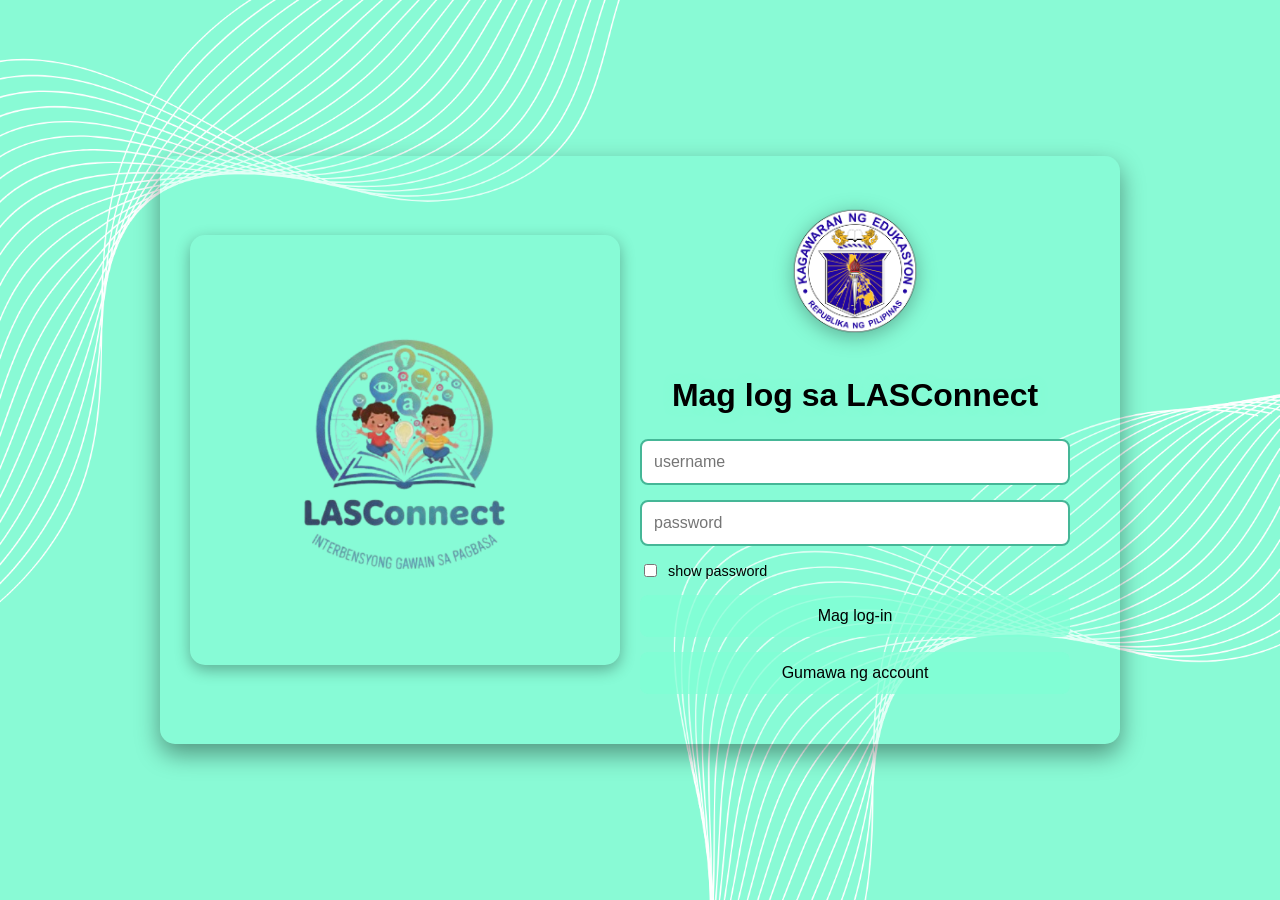
<file: index.html>
<!DOCTYPE html>
<html lang="en">
<head>
    <meta charset="UTF-8">
    <title></title>
    <link rel="stylesheet" href="style.css">
</head>
<body>
    <div class="bb1">
    <div class="k1">
    <img src="images/download.png" alt="" class="aa1">
    </div>
    <div class="k2">
    <img src="images/logo_1.png" alt="">
    <h1 class="a11">Mag log sa LASConnect</h1> 
    <div class="aj">
        <input type="text" placeholder="username" class="user" id="user">
    <input type="password" placeholder="password" class="pass" id="pass">
    <label class="show">
    <input type="checkbox" onclick="togglePass()" class="chck"> show password
    </label>
    <button class="b1" onclick="log()">Mag log-in</button>
    <button class="b2" onclick="sign()">Gumawa ng account</button>
    </div>
    </div>
    </div>
    <script>
        function log(){
    const user = document.getElementById("user").value;
    const pass = document.getElementById("pass").value;
    let users = JSON.parse(localStorage.getItem("users")) || [];

    if(users.find(u => u.username === user) && users.find(u => u.password === pass)){
        localStorage.setItem("currentUser", user); 
        window.location.href = "last.html"; 
    } else {
        alert("mali ang iyong password o username");
        document.getElementById("user").value = "";
        document.getElementById("pass").value = "";
    }
}
        function sign(){
            window.location.href = "signin.html";
        }
        function togglePass(){
    const passInput = document.getElementById("pass");

    if(passInput.type === "password"){
        passInput.type = "text";
    } else {
        passInput.type = "password";
    }
}
    </script>
</body>
</html>
</file>
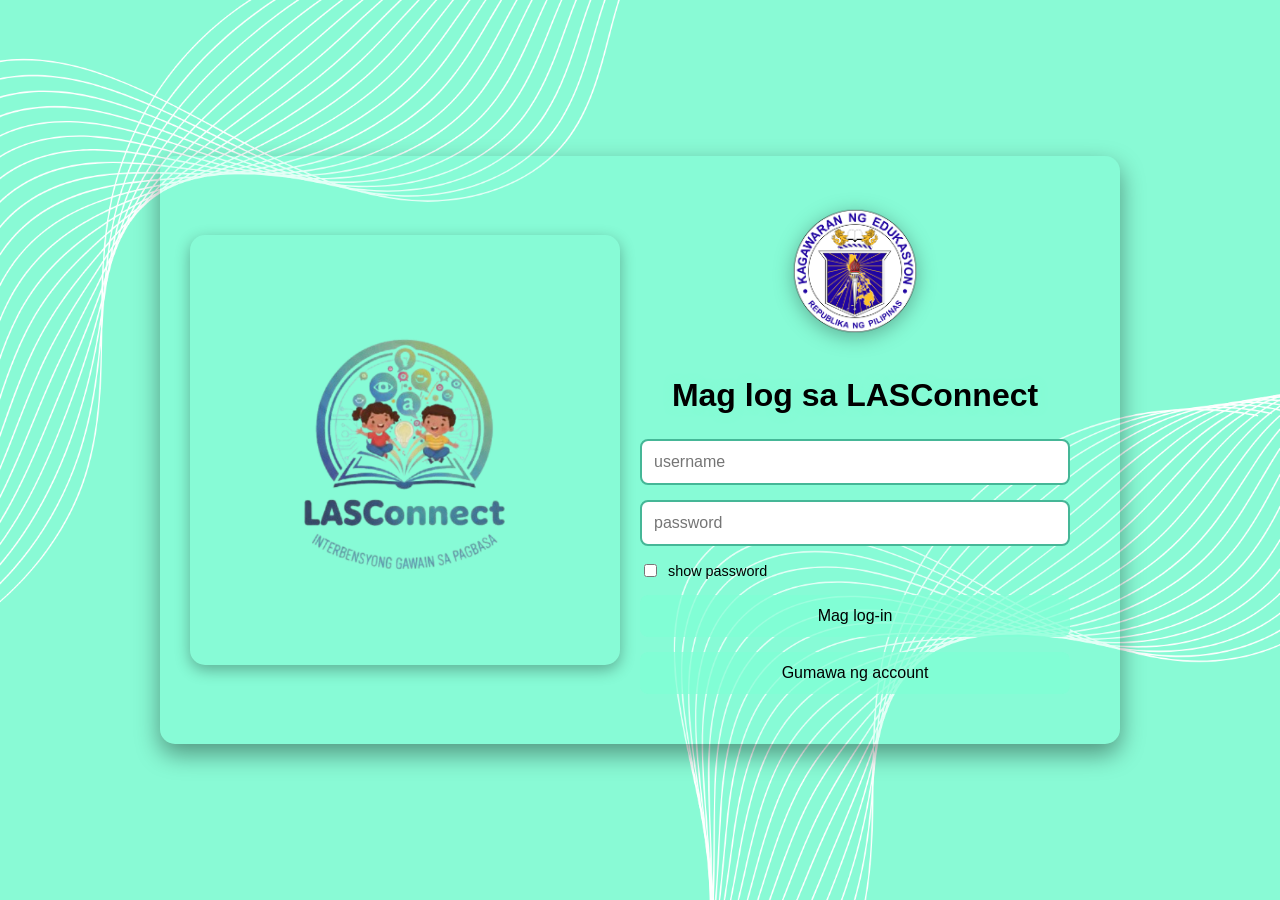
<file: aralin.html>
<!DOCTYPE html>
<html lang="en">
<head>
    <meta charset="UTF-8">
    <title>aralin1</title>
    <link rel="stylesheet" href="aralincss.css">
</head>
<body>

    <!-- STEP 1: Introduction -->
    <div class="content-box" id="content1">
        <h2>Gawain sa Pagkatuto</h2>
        <p><strong>Asignatura:</strong> Filipino</p>
        <p><strong>Baitang:</strong> Senior High School</p>
        <p><strong>Paksa:</strong> Tekstong Naratibo</p>
        <p><strong>Pamagat ng Babasahin:</strong> Sa Likod ng Uniporme</p>
        <p><strong>Estratehiya:</strong> Talahanayan ng KWL (Know–Want to Know–Learned)</p>
        <p>(Alam Ko – Gusto Kong Malaman – Natutuhan Ko)</p>
        <button class="next-btn" onclick="showNext(1)">Sumunod</button>
    </div>

    <!-- STEP 2: Layunin ng Aralin -->
    <div class="content-box" id="content2" style="display:none;">
        <h2>Layunin ng Aralin</h2>
        <p>Pagkatapos ng gawain, ang mag-aaral ay inaasahang:</p>
        <ul>
            <li>nakauunawa sa binasang tekstong naratibo,</li>
            <li>natutukoy ang mga elemento ng naratibo (tauhan, tagpuan, banghay, aral), at</li>
            <li>nakapagninilay sa karanasan ng pangunahing tauhan at naiuugnay ito sa sariling buhay.</li>
        </ul>
        <button class="next-btn" onclick="showPrevious(2)">Bumalik</button>
        <button class="next-btn" onclick="showNext(2)">Sumunod</button>
    </div>

    <!-- STEP 3: Panimulang Gawain (Textbox) -->
    <div class="content-box" id="content3" style="display:none;">
        <h2>Panimulang Gawain (Pagganyak)</h2>
        <p>Dugtungan Mo!<br>
        Panuto: Sagutin ang bawat tanong sa loob ng 3 segundo (isusulat sa papel o sasabihin nang pasalita).<br>
        Walang maling sagot—basta tapat.</p>

        <form>
            <p>Mga Tanong (I-flash o basahin isa-isa): </p><br>
            <label>1. Isang salita na naglalarawan sa pagiging SHS student:</label><br>
            <input name="naglalarawan sa SHS student" type="text" class="text-input"><br>

            <label>2. Isang hamon na naranasan mo kamakailan:</label><br>
            <input name="hamon na naranasan mo" type="text" class="text-input"><br>

            <label>3. Isang bagay na nakakapagod sa school:</label><br>
            <input name="Isang bagay na nakakapagod sa school" type="text" class="text-input"><br>

            <label>4. Isang bagay na nagbibigay sa’yo ng lakas ng loob:</label><br>
            <input name="Isang bagay na nagbibigay sa’yo ng lakas ng loob" type="text" class="text-input"><br>

            <label>5. Isang pangarap mo pagkatapos ng SHS:</label><br>
            <input name="Isang pangarap mo pagkatapos ng SHS" type="text" class="text-input"><br>
        </form>

        <button class="next-btn" onclick="showPrevious(3)">Bumalik</button>
        <button class="next-btn" onclick="showNext(3)">Sumunod</button>
    </div>

    <!-- STEP 4: Talasalitaan -->
    <div class="content-box" id="content4" style="display:none;">
        <h2>Gawain A: Talasalitaan</h2>
        <p>Panuto: Basahin ang kahulugan at tukuyin ang tamang salita. Punan ang mga nawawalang letra:</p>
        <form>
            <label>1. S _ M _ K _</label><br>
            <br>
            Kahulugan: Tigil sa pagsisikap dahil sa hirap o kabiguan.
            <input type="text" class="text-input"><br>
            <label>2. P _ U _ A N _ I _</label><br><br>
            Kahulugan: Paghingi ng kapatawaran sa nagawang pagkukulang o mali.
            <input name="P _ U _ A N _ I _" type="text" class="text-input"><br>
            <label>3. M _ T _ T _ G</label><br><br>
            Kahulugan: Matibay ang loob; hindi madaling maapektuhan ng problema.
            <input name="M _ T _ T _ G" type="text" class="text-input"><br>
            <label>4. H _ M _ N</label><br><br>
            Kahulugan: Pagsubok o suliranin na kailangan harapin.
            <input name="H _ M _ N" type="text" class="text-input"><br>
            <label>5. T A _ U_ P _ Y</label><br><br>
            Kahulugan: Pagkakamit ng layunin o magandang resulta mula sa pagsisikap.
            <input name="T A _ U_ P _ Y" type="text" class="text-input"><br>
        </form>

        <button class="next-btn" onclick="showPrevious(4)">Bumalik</button>
        <button class="next-btn" onclick="showNext(4)">Sumunod</button>
    </div>

    <!-- STEP 5: Aralin / Babasahin -->
    <div class="content-box" id="content5" style="display:none;">
        <h2>Aralin / Babasahin</h2>
        <p>Basahin ang tekstong naratibo. Sagutin ang mga tanong at gawain sa ibaba. 
Isulat ang sagot sa patlang o sa hiwalay na papel kung kinakailangan. </p>
        <img src="images/b1.png" alt="" class="boook"><br>
        <strong>Sa Likod ng Uniporme:</strong>
        <p class="story">
Si Lisa ay isang matiyagang mag-aaral sa Senior High School na araw
araw nakikipagbuno sa oras, pagod, at pangarap. Bago pa man sumikat ang 
araw, bumabangon na siya upang maghanda hindi lang para sa klase, kundi 
pati sa maliit nilang tindahan na tinutulungan niyang asikasuhin tuwing 
umaga. Minsan, nahuhuli siya sa biyahe, minsan naman ay kulang sa tulog pero 
bihira siyang lumiban sa klase. 
        </p>
        <p class="story">
Sa paaralan, hindi puro talino ang laban. May mga performance task, 
group project, at presentasyon na kailangang pagsabay-sabayin. Isang beses, 
halos sumuko si Lisa nang mapagsabihan siya ng guro dahil hindi niya agad 
naipasa ang proyekto. Umuwi siyang mabigat ang dibdib, dala ang pakiramdam 
na parang hindi siya sapat.
        </p>
        <p class="story">
Sa gabing iyon, tahimik siyang naupo sa tabi ng bintana. Pinagmasdan 
niya ang ilaw ng mga sasakyan sa kalsada at naisip ang dahilan kung bakit siya 
nagsimula. Hindi para patunayan sa iba na kaya niya kundi para patunayan sa 
sarili na may patutunguhan ang lahat ng pagod na ito. Kinaumagahan, maaga 
siyang pumasok, humingi ng paumanhin, at muling inayos ang kaniyang 
gawain. 
        </p>
        <p class="story">
Hindi agad gumaan ang lahat. May mga araw na talagang mabigat. Pero 
natutunan ni Lisa na hindi kailangang maging perpekto para magpatuloy. Ang 
kailangan lang ay maging matatag sa buhay. Sa bawat pagsubok, mas tumitibay 
ang loob niya, at sa bawat maliit na tagumpay, mas lumilinaw ang direksiyon 
ng kaniyang mga pangarap. 
        </p>
        <p class="story">
Nakapagtapos ng buo ang loob at hawak ang diploma na inaasam ng 
bawat mag-aaral. Sa likod ng uniporme ay may naghihintay na tagumpay na 
magbubukas sa panibagong hamon ng kanyang haharapin.
        </p>
        <button class="next-btn" onclick="showPrevious(5)">Bumalik</button>
        <button class="next-btn" onclick="showNext(5)">Sumunod</button>
    </div>

    <!-- STEP 6: Pagsasanay / KWL Chart -->
    <div class="content-box" id="content6" style="display:none;">
        <h2>PAGSASANAY</h2>
        <p>Gawain A: KWL Tsart (Paunang Pagbasa at Pagkatapos ng Pagbasa)</p><br>
        <p>Panuto: Punan ang bawat kahon. </p><br>
        <form>
            <label>A (Alam ko)<br>Ano na ang alam mo tungkol sa mga hamon ng isang mag-aaral sa SHS? (1-2 ideya)</label><br>
            <input name="A (Alam ko)" type="text" class="text-input"><br>
            <label>G (Gusto kong malaman)<br>Ano ang gusto mong malaman tungkol sa pinagdaraanan ng pangunahing tauhan sa kwento? (2 tanong)</label><br>
            <input name="(Gusto kong malaman)" type="text" class="text-input"><br>
            <label>N (Natutuhan ko)<br>Ano ang natutuhan mo matapos basahin ang kuwento? (3 ideya)</label><br>
            <input name="(Natutuhan ko)" type="text" class="text-input"><br>
        </form>
        <button class="next-btn" onclick="showPrevious(6)">Bumalik</button>
        <button class="next-btn" onclick="showNext(6)">Sumunod</button>
    </div>

    <!-- STEP 7: Mga Elemento ng Naratibo -->
    <div class="content-box" id="content7" style="display:none;">
        <h2>Gawain B: Mga Elemento ng Naratibo</h2>
        <p>Panuto: Punan ang talaan:</p>
        <form>
            <label>Tauhan:</label><br>
            <input name="Tauhan" type="text" class="text-input"><br>
            <label>Tagpuan:</label><br>
            <input name="Tagpuan" type="text" class="text-input"><br>
            <label>Suliranin:</label><br>
            <input name="Suliranin" type="text" class="text-input"><br>
            <label>Kasukdulan:</label><br>
            <input name="Kasukdulan" type="text" class="text-input"><br>
            <label>Wakas:</label><br>
            <input name="Wakas" type="text" class="text-input"><br>
        </form>
        <button class="next-btn" onclick="showPrevious(7)">Bumalik</button>
        <button class="next-btn" onclick="showNext(7)">Sumunod</button>
    </div>

    <!-- STEP 8: Pag-unawa at Pagpapalalim -->
    <div class="content-box" id="content8" style="display:none;">
        <h2>Gawain C: Pag-unawa at Pagpapalalim</h2>
        <p>Panuto: Sagutan ang mga sumusunod:</p>
        <form>
            <label>1. Ano ang pangunahing suliraning hinarap ni Lisa sa kuwento?</label><br>
            <textarea name="Ano ang pangunahing suliraning hinarap ni Lisa sa kuwento?" class="text-input" rows="3"></textarea><br>

            <label>2. Ano desisyon ang ginawa ni Lisa matapos siyang mapagsabihan ng guro?</label><br>
            <textarea name="Ano desisyon ang ginawa ni Lisa matapos siyang mapagsabihan ng guro?" class="text-input" rows="3"></textarea><br>

            <label>3. Ano ang ipinahihiwatig ng pamagat na “Sa Likod ng Uniporme” tungkol sa karanasan ng isang mag-aaral?</label><br>
            <textarea name="Ano ang ipinahihiwatig ng pamagat na “Sa Likod ng Uniporme” tungkol sa karanasan ng isang mag-aaral?" class="text-input" rows="3"></textarea><br>

            <label>4. Sa anong bahagi ng kuwento ka pinaka-nakaugnay? Bakit?</label><br>
            <textarea name=" Sa anong bahagi ng kuwento ka pinaka-nakaugnay? Bakit?" class="text-input" rows="3"></textarea><br>

            <label>5. Paano mo maiaangkop sa sarili mong buhay ang aral ng kuwento?</label><br>
            <textarea name="Paano mo maiaangkop sa sarili mong buhay ang aral ng kuwento?" class="text-input" rows="3"></textarea><br>
        </form>
        <button class="next-btn" onclick="showPrevious(8)">Bumalik</button>
        <button class="next-btn" onclick="showNext(8)">Sumunod</button>
    </div>

    <!-- STEP 9: Malikhaing Gawain -->
    <div class="content-box" id="content9" style="display:none;">
        <h2>Gawain D: Malikhaing Gawain</h2>
        <p>Panuto: Sumulat ng isang maikling talata (4–5 pangungusap) tungkol sa sarili mong karanasan bilang mag-aaral sa SHS na may kaugnayan sa pagod, pangarap, o pagsubok.</p>
        <textarea name="maikling talata" class="text-input" rows="6" placeholder="Isulat dito..."></textarea>
        <p>Rubrik (Simpleng Batayan ng Pagmamarka) <br>
Pamantayan <br>
Kumpletong Sagot 
Puntos 
10 <br>
Malinaw na Pagpapahayag 5 <br>
Kaugnayan sa Paksa 
5 <br>
Kabuuan 
20</p>
        <button class="next-btn" onclick="showPrevious(9)">Bumalik</button>
        <button class="next-btn" onclick="showNext(9)">Sumunod</button>
    </div>
    <!-- STEP 10: Pagninilayan Mo -->
<div class="content-box" id="content10" style="display:none;">
    <h2>Pagninilayan Mo!</h2>
    <p>Tapusin ang pangungusap:</p>
    <p><em>Ang pinakamahalagang aral na natutunan ko sa buhay ni Lisa bilang isang SHS ay...</em></p>
    <textarea name=" pinakamahalagang aral na natutunan" class="text-input" rows="6" placeholder="Isulat dito ang iyong sagot..."></textarea>
    <br><br>
    <button class="next-btn" onclick="showPrevious(10)">Bumalik</button>
    <button class="next-btn" onclick="finish()">Natapos</button>
</div>
    <!-- JS for Next/Back -->
   <script>
document.addEventListener("DOMContentLoaded", function(){

    const currentUser = localStorage.getItem("currentUser");
    if(!currentUser){
        alert("Please log in first!");
        window.location.href = "index.html";
        return;
    }

    // Kinukuha ang mga sagot para sa Aralin 1
    let answers = JSON.parse(localStorage.getItem("answers")) || {};

    // ==========================================
    // SHOW NEXT / PREVIOUS WITH VALIDATION
    // ==========================================
    window.showNext = function(current){
        const currentBox = document.getElementById("content" + current);
        const inputs = currentBox.querySelectorAll("input, textarea");
        let allFilled = true;

        inputs.forEach(input => {
            if(input.value.trim() === ""){
                allFilled = false;
                input.style.borderColor = "red"; 
            } else {
                input.style.borderColor = "#7fffd4"; 
            }
        });

        if(!allFilled){
            alert("Mangyaring sagutan muna ang lahat ng katanungan bago magpatuloy.");
            return; 
        }

        const next = document.getElementById("content"+(current+1));
        if(next){
            document.getElementById("content"+current).style.display = "none";
            next.style.display = "block";
            window.scrollTo(0,0);
        }
    }

    window.showPrevious = function(current){
        const prev = document.getElementById("content"+(current-1));
        if(prev){
            document.getElementById("content"+current).style.display = "none";
            prev.style.display = "block";
            window.scrollTo(0,0);
        }
    }

    // ==========================================
    // LOAD SAVED ANSWERS (Flat Format)
    // ==========================================
    if(answers[currentUser]){
        document.querySelectorAll("input, textarea").forEach(input => {
            if(input.name && answers[currentUser][input.name]){
                input.value = answers[currentUser][input.name];
                input.disabled = true; // I-lock ang input kung tapos na
            }
        });
        
        // Palitan ang finish function para bumalik na lang sa dashboard
        window.finish = function() {
            window.location.href = "mgaaralin.html";
        };
    } else {
        // ==========================================
        // FINISH & SAVE DATA (Flat Format)
        // ==========================================
        window.finish = function(){
            const lastBox = document.getElementById("content10");
            const lastInputs = lastBox.querySelectorAll("textarea");
            let lastFilled = true;

            lastInputs.forEach(input => {
                if(input.value.trim() === ""){
                    lastFilled = false;
                    input.style.borderColor = "red";
                }
            });

            if(!lastFilled){
                alert("Sagutan muna ang huling pagninilay.");
                return;
            }

            // Simulan ang pag-save sa Flat Format
            answers[currentUser] = {}; 
            
            document.querySelectorAll("input, textarea").forEach(input => {
                if(input.name){
                    // Ang 'name' attribute ang gagamiting Label sa Summary
                    answers[currentUser][input.name] = input.value;
                }
            });

            localStorage.setItem("answers", JSON.stringify(answers));
            alert("Salamat sa iyong sagot! Matagumpay mong natapos ang Aralin 1.");
            window.location.href = "mgaaralin.html";
        }
    }
});
</script>
</body>
</html>
</file>
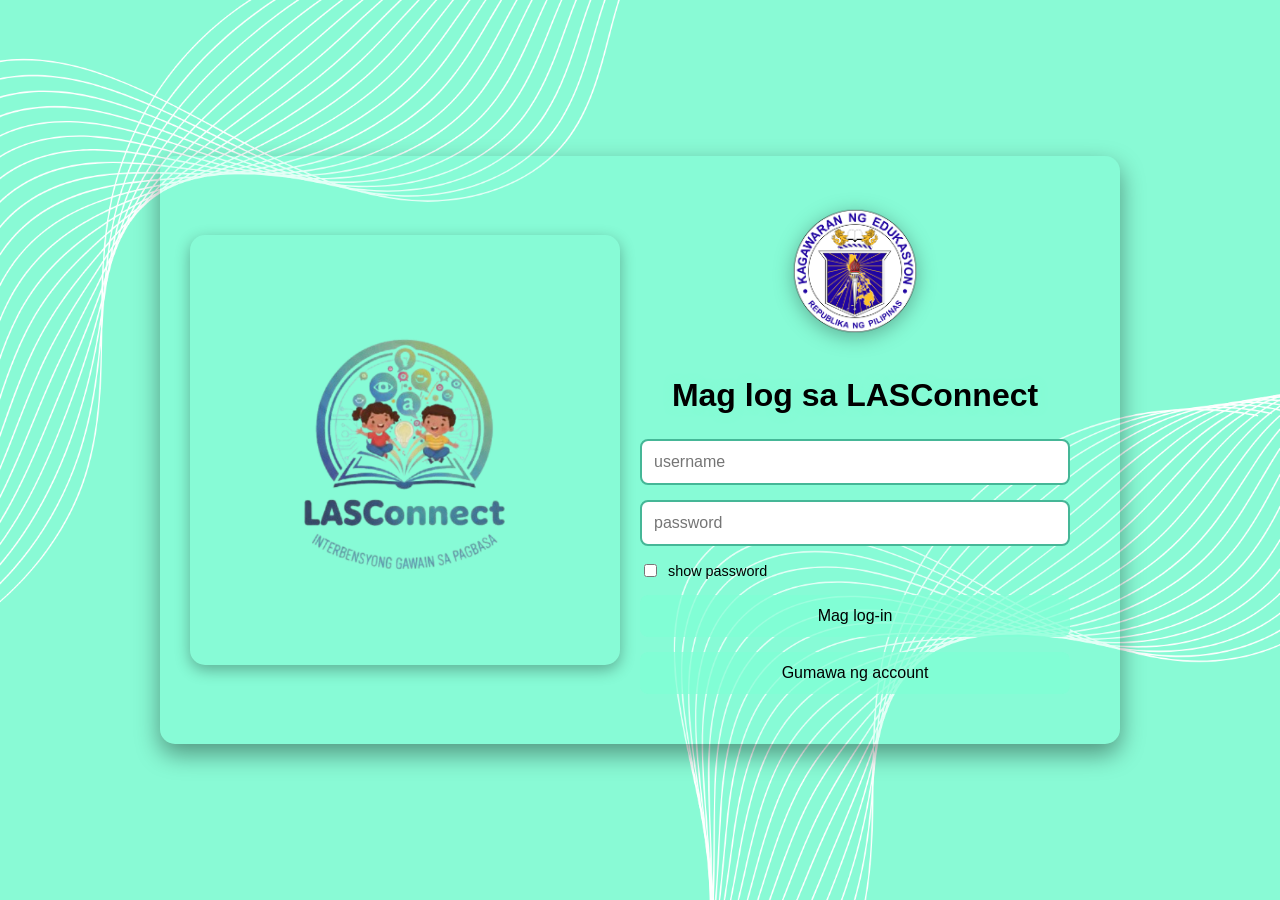
<file: aralin2.html>
<!DOCTYPE html>
<html lang="en">
<head>
    <meta charset="UTF-8">
    <title>aralin2</title>
    <link rel="stylesheet" href="aralincss.css">
</head>
<body>

<!-- STEP 1: Introduction -->
<div class="content-box" id="content1">
    <h2>Gawain sa Pagkatuto</h2>
    <p><strong>Asignatura:</strong> Filipino</p>
    <p><strong>Baitang:</strong> Senior High School</p>
    <p><strong>Paksa:</strong> Pag-unawa sa Tekstong Naratibo</p>
    <p><strong>Pamagat ng Babasahin:</strong> Ang Pangarap ni Tatay</p>
    <p><strong>Estratehiya:</strong> Think-Write-Share (Isipin-Isulat-Ibahagi)</p>
    <button class="next-btn" onclick="showNext(1)">Sumunod</button>
</div>

<!-- STEP 2: Layunin -->
<div class="content-box" id="content2" style="display:none;">
    <h2>Layunin ng Aralin</h2>
    <ul>
        <li>nakauunawa sa binasang tekstong naratibo,</li>
        <li>naiuugnay ang binasa sa sariling karanasan at damdamin,</li>
        <li>naipapahayag ang sariling pananaw sa pamamagitan ng pagsulat,</li>
        <li>nakabubuo ng aral mula sa kuwento, at</li>
        <li>naipakita ang kahalagahan ng sakripisyo at edukasyon.</li>
    </ul>
    <button class="next-btn" onclick="showPrevious(2)">Bumalik</button>
    <button class="next-btn" onclick="showNext(2)">Sumunod</button>
</div>

<!-- STEP 3: Panimulang Gawain -->
<div class="content-box" id="content3" style="display:none;">
    <h2>Panimulang Gawain: Emoji ng Damdamin</h2>
    <p>Isipin: Ano ang nararamdaman mo tungkol sa tema ng sakripisyo at pangarap ng magulang?</p>
    <p>Isulat: Pumili ng emoji na naglalarawan sa iyong damdamin.
        <br>Masaya : 🙂 Sobrang Saya : 😄 Sobrang Lungkot : 😭 Malungkot : 😔 Galit : 😡</p>
    <textarea name="emoji_damdamin" rows="2" placeholder="Isulat dito ang emoji..."></textarea><br>
    <p>Ibahagi: Ipaliwanag sa isang pangungusap kung bakit iyon ang napili mo.</p>
    <textarea name="paliwanag_emoji" rows="3" placeholder="Ipaliwanag dito..."></textarea>
    <br><br>
    <button class="next-btn" onclick="showPrevious(3)">Bumalik</button>
    <button class="next-btn" onclick="showNext(3)">Sumunod</button>
</div>

<!-- STEP 4: Talasalitaan -->
<div class="content-box" id="content4" style="display:none;">
    <h2>Gawain A: Talasalitaan (Pinaghalo-halong Salita)</h2>
    <p>Panuto: Basahin at unawain ang mga pangungusap. Piliin at ayusin ang 
mga pinaghalo-halong titik upang mabuo ang wastong salitang tinutukoy 
ng pahayag. Isulat ang tamang sagot sa patlang bago ang bilang. <br>
        <br>Halimbawa: <br>
YOKIRIPSAS = Sakripisyo <br>
– Pagtitiis at pagbibigay para sa pamilya.</p> <br>

    <label>1. ROLSAA =</label>
    <input name="ROLSAA" type="text" name="talisalitaan1" placeholder="Sagutin dito"><br>
    -Ginagamit ni Tatay sa pagbubungkal ng lupa.<br>
    <label><br>2. KUBDI =</label>
    <input name="KUBDI" type="text" name="talisalitaan2" placeholder="Sagutin dito"><br>
– Dito nagtatrabaho si Tatay araw-araw. <br>
    <label><br>3. OYARB =</label>
    <input name="OYARB" type="text" name="talisalitaan3" placeholder="Sagutin dito"><br>
– Tahimik pa ang buong lugar habang papasok sa bukid si Tatay. <br>
    <label><br>4. IKAPAGSAPALARN =</label>
    <input name="IKAPAGSAPALARN" type="text" name="talisalitaan4" placeholder="Sagutin dito"><br>
– Paghaharap sa hirap para sa pamilya. <br>
    <label><br>5. HABUYANAP =</label>
    <input name="HABUYANAP" type="text" name="talisalitaan5" placeholder="Sagutin dito"><br>
– Ikabubuhay ni Tatay ang pagsasaka. <br>
    <button class="next-btn" onclick="showPrevious(4)">Bumalik</button>
    <button class="next-btn" onclick="showNext(4)">Sumunod</button>
</div>

<!-- STEP 5: Aralin/Babasahin -->
<div class="content-box" id="content5" style="display:none;">
    <h2>Aralin / Babasahin</h2>
    <p>Panuto: Basahin ang tekstong “Ang Pangarap ni Tatay.” Pagkatapos, sagutin 
ang mga tanong at gawain sa ibaba. Isulat ang sagot sa patlang o sa hiwalay 
na papel kung kinakailangan.</p>
    <img src="images/b2.png" alt="" class="boook"><br>
    <p><strong>Ang Pangarap ni Tatay</strong></p>
    <p class="story">
May tatlong anak si Tatay: sina Ella, Bela, at Shiela. Bata pa 
lamang sila ay nasanay na silang makita si Tatay na maagang 
gumigising upang pumunta sa bukid. Habang tulog pa ang buong 
baryo, tangan niya ang asarol at baong tinapay. Handa ng 
makipagsapalaran sa ilalim ng araw para sa kanyang pamilya. Si Nanay 
naman ay naiiwan sa bahay. Siya ang nag-aalaga sa mga bata, 
nagluluto ng pagkain, at nag-aasikaso sa lahat ng gawain sa tahanan.  
    </p>
    <p class="story">
Noong kabataan ni Tatay, pangarap niyang makapagtapos ng 
pag-aaral. Gusto sana niyang maging guro. Subalit kinailangan niyang 
huminto sa pag-aaral upang tumulong sa pamilya. Mula noon, 
pagsasaka na lamang ang naging hanapbuhay niya. Sa bawat 
pagtatanim at pag-aani, tila kasabay niyang inihahasik ang pag-asa na 
balang araw ay matutupad sa kanyang mga anak ang pangarap na 
hindi niya naabot.  
    </p>
    <p class="story">
Hindi naging madali ang buhay. May mga panahong kapos ang 
ani at kulang ang pera. May mga gabing tinutulog ni Tatay ang pagod 
sa banig habang iniisip kung paano muli makababayad sa mga 
gastusin sa paaralan. Ngunit sa kabila ng hirap, hindi niya kailanman 
pinahinto sa pag-aaral ang kanyang mga anak. Lagi niyang paalala, 
“Mag-aral kayo nang mabuti. Iyan ang kayamanang hindi 
mananakaw.”
    </p>
    <p class="story">
Lumipas ang mga taon. Ang tatlong anak ni Tatay ay 
nagsipagtapos ng pag-aaral. Sa wakas, isa-isa silang naging 
lisensyadong guro. Isang umaga, habang nag-aalmusal ang pamilya, 
inabot ng mga anak kay Tatay ang kanilang mga lisensya. Napaupo si 
Tatay at napangiti, ngunit hindi niya napigilang mapaluha. Tahimik 
niyang pinahid ang mga luha sa gilid ng kanyang mata. Luha ng pagod 
na napalitan ng tuwa.
    </p>
    <p class="story">
Sa sandaling iyon, naunawaan ng mga anak na ang pangarap ni 
Tatay ay hindi tuluyang nawala at ipinagpatuloy lamang niya ito sa 
kanila. At sa bawat mag-aaral na kanilang tuturuan, dala-dala nila ang 
kuwento ng isang amang magsasaka na minsang nangarap, 
nagsakripisyo, at nagtagumpay sa paraang hindi niya inakala.
    </p>
    <p>Aral: Ang mga pangarap na isinakripisyo ng magulang ay maaaring mamukadkad sa tagumpay ng kanilang mga anak.</p>
    <p>Tema: Sakripisyo ng magulang, edukasyon, pag-asa</p>
    <button class="next-btn" onclick="showPrevious(5)">Bumalik</button>
    <button class="next-btn" onclick="showNext(5)">Sumunod</button>
</div>

<!-- STEP 6: Pagsasanay -->
<div class="content-box" id="content6" style="display:none;">
    <h2>Gawain B: Isipin (Think)</h2>
    <p>Panuto: Isipin ang sagot sa mga tanong bago isulat.</p>
    <label><br>1. Ano ang pangarap ni Tatay para sa kanyang mga anak?</label><br>
    <textarea name="Ano ang pangarap ni Tatay para sa kanyang mga anak?" rows="3" placeholder="Isulat dito..."></textarea><br>

    <label>2. Ano ang mga sakripisyo ni Tatay upang maabot ang pangarap para sa kanyang pamilya?</label>
    <textarea name="Ano ang mga sakripisyo ni Tatay upang maabot ang pangarap para sa kanyang pamilya?" rows="3" placeholder="Isulat dito..."></textarea><br>

    <label>3. Sa anong paraan ipinagpatuloy ng mga anak ang pangarap ni Tatay?</label><br>
    <textarea name="Sa anong paraan ipinagpatuloy ng mga anak ang pangarap ni Tatay?" rows="3" placeholder="Isulat dito..."></textarea><br>

    <button class="next-btn" onclick="showPrevious(6)">Bumalik</button>
    <button class="next-btn" onclick="showNext(6)">Sumunod</button>
</div>

<!-- STEP 7: Pagpapalalim -->
<div class="content-box" id="content7" style="display:none;">
    <h2>Pagpapalalim</h2>
    <br>Panuto: Isulat ang sagot sa loob ng 2–3 pangungusap para sa bawat tanong. <br><br>
    <label>1. Paano mo maiuugnay sa sarili mong buhay ang dedikasyon ni Tatay?</label><br>
    <textarea name="Paano mo maiuugnay sa sarili mong buhay ang dedikasyon ni Tatay?" rows="3" placeholder="Isulat dito..."></textarea><br>

    <label>2. Ano ang natutunan mo tungkol sa sakripisyo at edukasyon mula sa kuwento?</label><br>
    <textarea name="Ano ang natutunan mo tungkol sa sakripisyo at edukasyon mula sa kuwento?" rows="3" placeholder="Isulat dito..."></textarea><br>

    <label>3. Kung ikaw ay anak ni Tatay, paano mo maipapakita na pinapahalagahan mo ang pangarap ng magulang mo?</label><br>
    <textarea name=" Kung ikaw ay anak ni Tatay, paano mo maipapakita na pinapahalagahan mo ang pangarap ng magulang mo?" rows="3" placeholder="Isulat dito..."></textarea><br>

    <button class="next-btn" onclick="showPrevious(7)">Bumalik</button>
    <button class="next-btn" onclick="showNext(7)">Sumunod</button>
</div>

<!-- STEP 8: Malikhaing Gawain -->
<div class="content-box" id="content8" style="display:none;">
    <h2>Gawain D: Malikhaing Gawain</h2><br>
    <p>Panuto: Ibahagi ang iyong sagot sa isa o dalawang kaklase (o sa guro kung
pang-indibidwal ang activity). Makinig sa kanilang ideya at ikumpara sa
sarili mong pananaw.
:</p>
    <textarea name="malikhain" rows="4" placeholder="Isulat dito..."></textarea><br>
<p>Rubrik (Simpleng Batayan ng Pagmamarka)  
Pamantayan    Puntos <br>   
Malinaw ang iniisip bago isulat (Think) 5<br>  
Kumpleto at maayos ang pagsusulat (Write) 10<br>
Naibahagi nang maayos sa klase (Share) 5<br>
Kabuuan   20<br>     
</p>
    <button class="next-btn" onclick="showPrevious(8)">Bumalik</button>
    <button class="next-btn" onclick="showNext(8)">Sumunod</button>
</div>

<!-- STEP 9: Pagninilay -->
<div class="content-box" id="content9" style="display:none;">
    <h2>Pagninilayan Mo!</h2>
    <p>Panuto: Kumpletuhin ang pangungusap: </p>
    <label>Maiuugnay ko ang dedikasyon ni Tatay sa aking buhay dahil:</label><br>
    <textarea name="Maiuugnay ko ang dedikasyon ni Tatay sa aking buhay dahil" rows="3" placeholder="Isulat dito..."></textarea>

    <label>Natutuhan ko na ang pagsasakripisyo ay:</label><br>
    <textarea name="Natutuhan ko na ang pagsasakripisyo ay" rows="3" placeholder="Isulat dito..."></textarea><br>

    <button class="next-btn" onclick="showPrevious(9)">Bumalik</button>
    <button class="next-btn" onclick="finish()">Natapos</button>
</div>

<!-- JS: Next/Back + Autosave + Finish -->
<script>
document.addEventListener("DOMContentLoaded", function(){
    const currentUser = localStorage.getItem("currentUser");
    if(!currentUser){
        alert("Please log in first!");
        window.location.href = "index.html";
        return;
    }

    // Siguraduhin na 'answers2' ang gamit para sa Aralin 2
    let answers = JSON.parse(localStorage.getItem("answers2")) || {};

    // ==========================================
    // SHOW NEXT WITH VALIDATION
    // ==========================================
    window.showNext = function(current){
        const currentBox = document.getElementById("content" + current);
        const inputs = currentBox.querySelectorAll("input, textarea");
        let allFilled = true;

        inputs.forEach(input => {
            if(input.value.trim() === ""){
                allFilled = false;
                input.style.borderColor = "red";
            } else {
                input.style.borderColor = "#7fffd4";
            }
        });

        if(!allFilled){
            alert("Mangyaring sagutan muna ang lahat ng patlang.");
            return;
        }

        document.getElementById("content"+current).style.display = "none";
        document.getElementById("content"+(current+1)).style.display = "block";
        window.scrollTo(0, 0);
    }

    window.showPrevious = function(current){
        document.getElementById("content"+current).style.display = "none";
        document.getElementById("content"+(current-1)).style.display = "block";
    }

    // ==========================================
    // LOAD SAVED ANSWERS (Para ma-display kung tapos na)
    // ==========================================
    if(answers[currentUser]){
        document.querySelectorAll("input, textarea").forEach(input => {
            if(input.name && answers[currentUser][input.name]){
                input.value = answers[currentUser][input.name];
                input.disabled = true;
            }
        });
        window.finish = function() { 
            window.location.href = "mgaaralin.html"; 
        };
    } else {
        // ==========================================
        // FINISH & SAVE DATA (FLAT FORMAT)
        // ==========================================
        window.finish = function(){
            const lastBox = document.getElementById("content9");
            const lastInputs = lastBox.querySelectorAll("textarea");
            let lastFilled = true;
            
            lastInputs.forEach(i => { 
                if(i.value.trim() === ""){ 
                    lastFilled = false; 
                    i.style.borderColor = "red";
                } 
            });

            if(!lastFilled) { 
                alert("Pakisagutan ang pagninilay bago matapos."); 
                return; 
            }

            // Gagawa ng bagong object para sa user na ito
            answers[currentUser] = {}; 

            // I-save lahat ng inputs gamit ang name attribute para sa Summary
            document.querySelectorAll("input, textarea").forEach(input => {
                if(input.name){
                    answers[currentUser][input.name] = input.value;
                    input.disabled = true;
                }
            });

            // I-save sa 'answers2' para sa Aralin 2
            localStorage.setItem("answers2", JSON.stringify(answers));
            alert("Salamat! Matagumpay na na-save ang iyong mga sagot sa Aralin 2.");
            window.location.href = "mgaaralin.html";
        }
    }
});
</script>
</body>
</html>
</file>
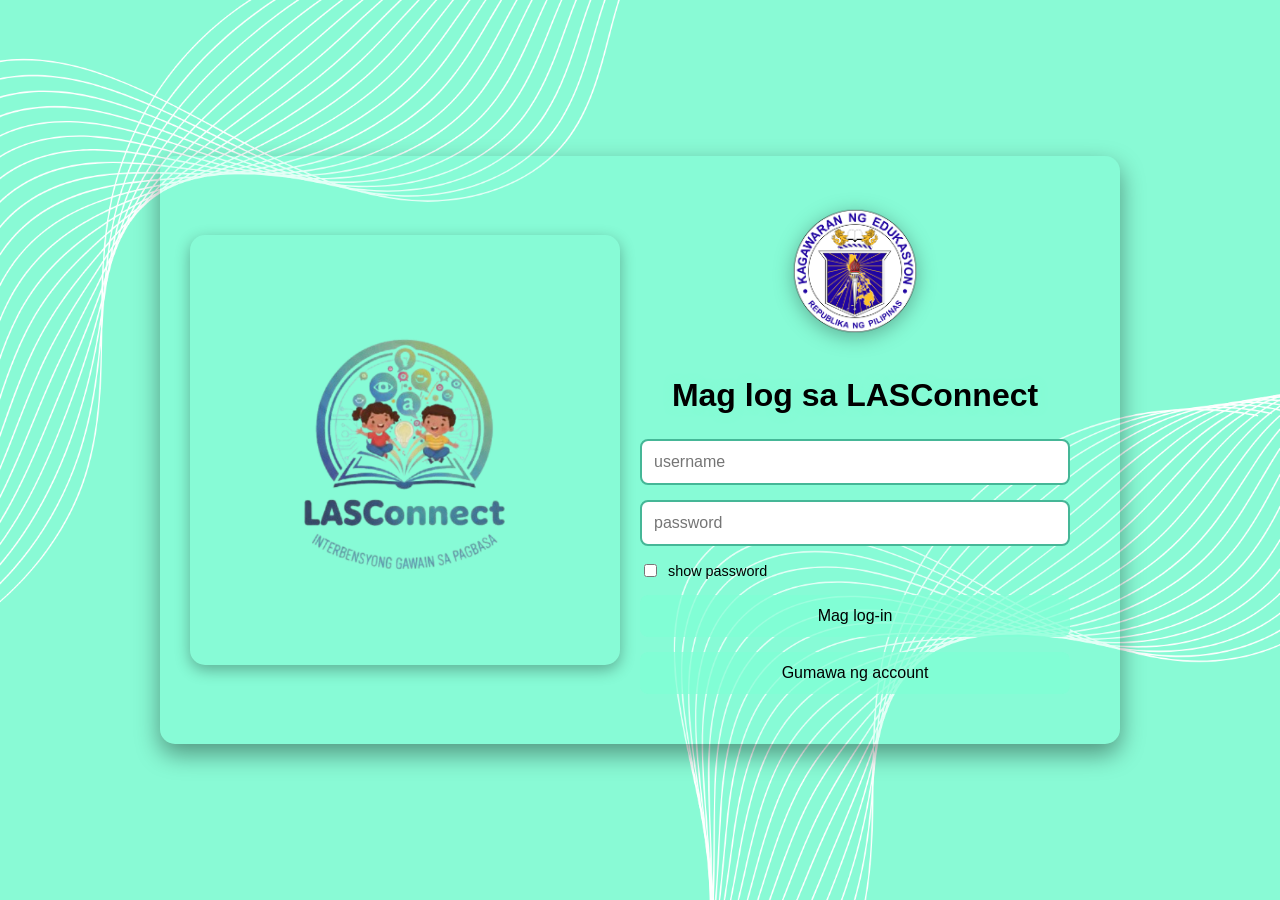
<file: aralin3.html>
<!DOCTYPE html>
<html lang="en">
<head>
<meta charset="UTF-8">
<meta name="viewport" content="width=device-width, initial-scale=1.0">
<link rel="stylesheet" href="aralincss.css">
<title>Aralin 3</title>
</head>
<body>

<!-- STEP 1 -->
<div class="content-box" id="content1">
<h2>Gawain sa Pagkatuto</h2>
<p>Asignatura: Filipino</p>
<p>Baitang: Senior High School</p>
<p>Paksa: Tekstong Deskriptibo</p>
<p>Pamagat ng Babasahin: Ang Hardin sa Likod ng Aking Tahanan</p>
<p>Estratehiya: Graphic Organizer (Concept Web, Sensory Chart (Limang Pandama) at Visualization (Pag-iimagine))</p>
<button onclick="showNext(1)">Sumunod</button>
</div>

<!-- STEP 2 -->
<div class="content-box" id="content2" style="display:none;">
<h2>Layunin ng Aralin</h2>
<p>Pagkatapos ng gawain, ang mag-aaral ay inaasahang:</p>
<ul>
<li>natutukoy ang mg detalyeng deskriptibo sa teksto;</li>
<li>nagagamit ang estratehiyang visualizaion at sensory chart sa pagunawa sa binasa;</li>
<li>nakagagawa ng graphic organizer (conceot Web) batay sa teksto; at</li>
<li>makasususlat o makaguguhit ng malikhaing paglalarawan ng isang lugar ang limang pandama.</li>
</ul>
<button onclick="showPrevious(2)">Bumalik</button>
<button onclick="showNext(2)">Sumunod</button>
</div>

<!-- STEP 3 -->
<div class="content-box" id="content3" style="display:none;">
<h2>Panimulang Gawain (Pagganyak)</h2>
<p>Visualization</p>
<p>Panuto: Ipikit ang mga mata sa loob ng 30 segundo. Isipin ang isang lugar na nagpapasaya at nagpapakalma sa'yo (bakuran, probinsya, tabing-dagat, hardin).</p>

<label>Ano ang nakikita mo?</label>
<textarea name="nakikita" rows="3"></textarea>

<label>Ano ang naaamoy at naririnig mo?</label>
<textarea name="naaamoy_naririnig" rows="3"></textarea>

<label>Ano ang pakiramdam mo sa lugar na iyon?</label>
<textarea name="pakiramdam" rows="3"></textarea>

<button onclick="showPrevious(3)">Bumalik</button>
<button onclick="showNext(3)">Sumunod</button>
</div>

<!-- STEP 4 -->
<div class="content-box" id="content4" style="display:none;">
<h2>Gawain A. Talasalitaan</h2>
<p>Panuto (Pinaghalo-halong Salita)</p>
<p>Ayusin ang mga pinaghalo-halong titik upang mabuo ang tamang salita batay sa kahulugan sa pangungusap. Isulat ang sagot sa patlang.</p>
<p>Marigold- uri ng bulaklak na dilaw /orange</p>
<label for="">1. NIDRAH – Lugar na tinataniman ng iba’t ibang halaman.
<input type="text" name="NIDRAH – Lugar na tinataniman ng iba’t ibang halaman. " placeholder="Sagot"><br>
</label>
<label for="">2. KOLUS – Bahagi o kanto ng isang lugar
<input type="text" name=" KOLUS – Bahagi o kanto ng isang lugar" placeholder="Sagot"><br>
</label>
<label for="">3. TULOLOT – Makukulay na bahagi ng bulaklak. 
<input type="text" name="TULOLOT – Makukulay na bahagi ng bulaklak. " placeholder="Sagot"><br>
</label>
<label for="">4. UNIH – Tunog o awit ng mga ibon
<input type="text" name="UNIH – Tunog o awit ng mga ibon " placeholder="Sagot"><br>
</label>
<label for="">5. YOMIS – Banayad na ihip ng hangin.
<input type="text" name="YOMIS – Banayad na ihip ng hangin." placeholder="Sagot"><br>
</label>
<button onclick="showPrevious(4)">Bumalik</button>
<button onclick="showNext(4)">Sumunod</button>
</div>
<!-- STEP 5 -->
<div class="content-box" id="content5" style="display:none;">
<h2>Aralin / Babasahin</h2>
<p>Basahin ang tekstong “Ang Hardin sa Likod ng Aking Tahanan”
Pagkatapos, sagutin ang mga tanong at gawain sa ibaba. </p>
<img src="images/b3.png" alt="" class="boook"><br>
<p><strong>Ang Hardin sa Likod ng Aking Tahanan</strong></p>
<p class="story">
Sa likod ng aking bahay, may isang hardin na puno ng buhay at kulay. 
Sa bawat sulok, makikita ang iba't ibang halaman. Mayroong  mga rosas na 
may pulang makinang na talulot, marigold na sumasayaw sa sikat ng araw, 
at mga halamang gulay na nagbibigay ng pagkain sa pamilya. Ang bango ng 
bulaklak ay humahalo sa amoy ng sariwang damo, at tuwing umaga, naririnig 
ang huni ng mga ibon at ang simoy ng hangin na dumadampi sa malalambot 
na dahon. 
</p>
<p class="story">
Sa gitna ng hardin, may maliit na balon ng tubig na umaagos ang 
malinaw na tubig, nagbibigay ng malamig na simoy at nagpapaganda sa 
paligid. Sa tabi nito, may upuan kung saan maaaring maupo at mamahinga 
habang pinagmamasdan ang kagandahan ng hardin. Ang bawat halaman ay 
maingat na inaalagaan, tinutubigan tuwing umaga, at pinuputulan ang tuyot 
o sirang dahon upang manatiling malusog ang hardin.
</p>
<p class="story">
Ang hardin na ito ay hindi lamang nagbibigay ng kasiyahan sa mata 
kundi nagdadala rin ng kapayapaan sa puso. Tuwing naglalakad ako dito, 
pakiramdam ko’y napapalayo ako sa abala ng mundo, at nararamdaman ko 
ang tahimik na koneksyon sa kalikasan. Sa bawat kulay, amoy, at tunog ng 
hardin, natututo akong pahalagahan ang kagandahan ng simpleng bagay at 
ang tamis ng kapayapaan sa paligid na puno ng pagmamahal at pag-aalaga. 
</p>

<button onclick="showPrevious(5)">Bumalik</button>
<button onclick="showNext(5)">Sumunod</button>
</div>

<!-- STEP 6 -->
<div class="content-box" id="content6" style="display:none;">
<h2>Graphic Organizer (Concept Web)</h2>
<p><br>Panuto: Gumawa ng concept web tungkol sa “Hardin” at ilagay ang mga
detalyeng naglalarawan dito. <br></p>
<label>Hardin</label>
<textarea name="Hardinconcept1" rows="2"></textarea>
<textarea name="Hardinconcept2" rows="2"></textarea>
<textarea name="Hardinconcept3" rows="2"></textarea>
<textarea name="Hardinconcept4" rows="2"></textarea>
<textarea name="Hardinconcept5" rows="2"></textarea>
<textarea name="Hardinconcept6" rows="2"></textarea>
<textarea name="Hardinconcept7" rows="2"></textarea>

<button onclick="showPrevious(6)">Bumalik</button>
<button onclick="showNext(6)">Sumunod</button>
</div>

<!-- STEP 7 -->
<div class="content-box" id="content7" style="display:none;">
<h2>Sensory Chart</h2>
<p><br>Panuto: Punan ang tsart batay sa mga detalyeng binanggit sa teksto <br></p>
<label>Nakikita:</label>
<textarea name="nakikita_chart1" rows="3" placeholder="hal- rosa"></textarea>
<textarea name="nakikita_chart2" rows="3" placeholder="hal- rosa"></textarea>
<textarea name="nakikita_chart3" rows="3" placeholder="hal- rosa"></textarea>
<label>Naririnig:</label>
<textarea name="naririnig_chart1" rows="3" placeholder="hal- huni ng ibon"></textarea>
<textarea name="naririnig_chart2" rows="3" placeholder="hal- huni ng ibon"></textarea>
<textarea name="naririnig_chart3" rows="3" placeholder="hal- huni ng ibon"></textarea>
<label>Naaamoy:</label>
<textarea name="naaamoy_chart1" rows="3" placeholder="hal- sariwang damo"></textarea>
<textarea name="naaamoy_chart2" rows="3" placeholder="hal- sariwang damo"></textarea>
<textarea name="naaamoy_chart3" rows="3" placeholder="hal- sariwang damo"></textarea>
<label>Nahahawakan/Nararamdaman:</label>
<textarea name="nahahawakan_chart1" rows="3" placeholder="hal- malamig na tubig"></textarea>
<textarea name="nahahawakan_chart2" rows="3" placeholder="hal- malamig na tubig"></textarea>
<textarea name="nahahawakan_chart3" rows="3" placeholder="hal- malamig na tubig"></textarea>
<label>Nararamdam sa puso:</label>
<textarea name="puso_chart1" rows="3" placeholder="kapayapaan"></textarea>
<textarea name="puso_chart2" rows="3" placeholder="kapayapaan"></textarea>
<textarea name="puso_chart3" rows="3" placeholder="kapayapaan"></textarea>
<button onclick="showPrevious(7)">Bumalik</button>
<button onclick="showNext(7)">Sumunod</button>
</div>

<!-- STEP 8 -->
<div class="content-box" id="content8" style="display:none;">
<h2>Gawain C. Pag-unawa at Pagpapalalim sa Binasa</h2><br>
<p>Panuto: Sagutin ang mga tanong batay sa teksto.
</p>
<p>1. Ano ang pangunahing laman ng hardin na binanggit sa teksto?</p><br>
<textarea name="Ano ang pangunahing laman ng hardin na binanggit sa teksto?" rows="3" placeholder=""></textarea><br>
<p>2. Ano ang tunog ang naririnig sa hardin tuwing umaga?</p><br>
<textarea name="Ano ang tunog ang naririnig sa hardin tuwing umaga?" rows="3" placeholder=""></textarea><br>
<p>3. Ano ang ginagawa ng nagsasalaysay sa hardin?</p><br>
<textarea name="Ano ang ginagawa ng nagsasalaysay sa hardin?" rows="3" placeholder=""></textarea><br>
<p>4. Ano ang nararamdaman ng nagsasalaysay habang nagmamasid sa mga halaman?</p><br>
<textarea name="Ano ang nararamdaman ng nagsasalaysay habang nagmamasid sa mga halaman?" rows="3" placeholder=""></textarea>

<button onclick="showPrevious(8)">Bumalik</button>
<button onclick="showNext(8)">Sumunod</button>
</div>

<!-- STEP 9 -->
<div class="content-box" id="content9" style="display:none;">
<h2>Gawain D. Malikhaing Gawain (Performance Task – Maikli)</h2><br>
<p>Panuto: Sumulat ng maikling deskriptibong talata tungkol sa isang lugar na
nagpapasaya saýo (hal. bakuran, silid, paboritong tambayan). Gumamit ng
detalyeng pandama (nakikita, naririnig, naaamoy, nararamdaman).
</p><br>

<input type="text" name="pamagat" placeholder="Pamagat">
<textarea name="malikhaing_talata" rows="6"></textarea>
<p>Pamantayan sa Pagmamarka (Rubric – Maikli) <br>
❖ Nilalaman at Mensahe (5 pts) – malinaw na naipakita ang ideya ng 
kapayapaan at pag-aalaga <br>
❖ Pagkamalikhain (5 pts) – orihinal ang ideya at presentasyon <br>
❖ Kalinisan at Ayos (5 pts) – maayos ang gawa at malinaw ang 
sulat/guhit <br>
❖ Pagsunod sa Panuto (5 pts) – nasunod ang napiling gawain <br>
❖ Kabuuan: 20 puntos </p>
<button onclick="showPrevious(9)">Bumalik</button>
<button onclick="showNext(9)">Sumunod</button>
</div>

<!-- STEP 10 -->
<div class="content-box" id="content10" style="display:none;">
<h2>Pagninilay</h2><br>
<p>Panuto: Kumpletuhin ang pangungusap: </p>
<p>1. Natutunan ko sa teksto na ang kapaligiran ay...</p><br>
<textarea name="Natutunan ko sa teksto na ang kapaligiran ay..." rows="3" placeholder=""></textarea><br>
<p>2.Kung ako ay may sariling hardin o paboritong lugar, gagawin ko itong...</p><br>
<textarea name="Kung ako ay may sariling hardin o paboritong lugar, gagawin ko itong..." rows="3" placeholder=""></textarea>

<button onclick="showPrevious(10)">Bumalik</button>
<button onclick="finish()">Natapos</button>
</div>

<script>
document.addEventListener("DOMContentLoaded", function(){

    const currentUser = localStorage.getItem("currentUser");
    if(!currentUser){
        alert("Please log in first!");
        window.location.href = "index.html";
        return;
    }

    // Ginamit ang 'answers3' para sa Aralin 3 data
    let answers = JSON.parse(localStorage.getItem("answers3")) || {};

    // ==========================================
    // SHOW NEXT WITH REQUIRED FIELD VALIDATION
    // ==========================================
    window.showNext = function(current){
        const currentBox = document.getElementById("content" + current);
        const inputs = currentBox.querySelectorAll("input, textarea");
        let allFilled = true;

        // Check kung may sagot ang lahat ng fields sa kasalukuyang step
        inputs.forEach(input => {
            if(input.value.trim() === ""){
                allFilled = false;
                input.style.borderColor = "red"; // Highlight kung kulang
            } else {
                input.style.borderColor = "#7fffd4"; // Ibalik sa mint kung okay
            }
        });

        if(!allFilled){
            alert("Mangyaring punan ang lahat ng patlang sa aktibidad na ito bago magpatuloy.");
            return; 
        }

        const next = document.getElementById("content"+(current+1));
        if(next){
            document.getElementById("content"+current).style.display = "none";
            next.style.display = "block";
            window.scrollTo(0, 0);
        }
    }

    window.showPrevious = function(current){
        const prev = document.getElementById("content"+(current-1));
        if(prev){
            document.getElementById("content"+current).style.display = "none";
            prev.style.display = "block";
            window.scrollTo(0, 0);
        }
    }

    // =========================
    // LOAD SAVED ANSWERS
    // =========================
    if(answers[currentUser]){
        for(let step=3; step<=10; step++){
            const box = document.getElementById("content"+step);
            if(box){
                box.querySelectorAll("input, textarea").forEach(input => {
                    if(answers[currentUser][input.name]){
                        input.value = answers[currentUser][input.name];
                        input.disabled = true; // Lock fields kung tapos na
                    }
                });
            }
        }
        window.finish = function(){
            window.location.href = "mgaaralin.html";
        }
    } else {
        // =========================
        // FINISH (SAVE DATA)
        // =========================
        window.finish = function(){
            const lastBox = document.getElementById("content10");
            const lastInputs = lastBox.querySelectorAll("textarea");
            let lastFilled = true;

            lastInputs.forEach(input => {
                if(input.value.trim() === "") {
                    lastFilled = false;
                    input.style.borderColor = "red";
                }
            });

            if(!lastFilled){
                alert("Pakisagutan ang pagninilay bago tapusin ang aralin.");
                return;
            }

            answers[currentUser] = {};
            for(let step=3; step<=10; step++){
                const box = document.getElementById("content"+step);
                if(box){
                    box.querySelectorAll("input, textarea").forEach(input => {
                        answers[currentUser][input.name] = input.value;
                        input.disabled = true;
                    });
                }
            }
            
            localStorage.setItem("answers3", JSON.stringify(answers));
            alert("Salamat sa iyong masusing paglalarawan! Tapos na ang Aralin 3.");
            window.location.href = "mgaaralin.html";
        }
    }
});
</script>

</body>
</html>
</file>
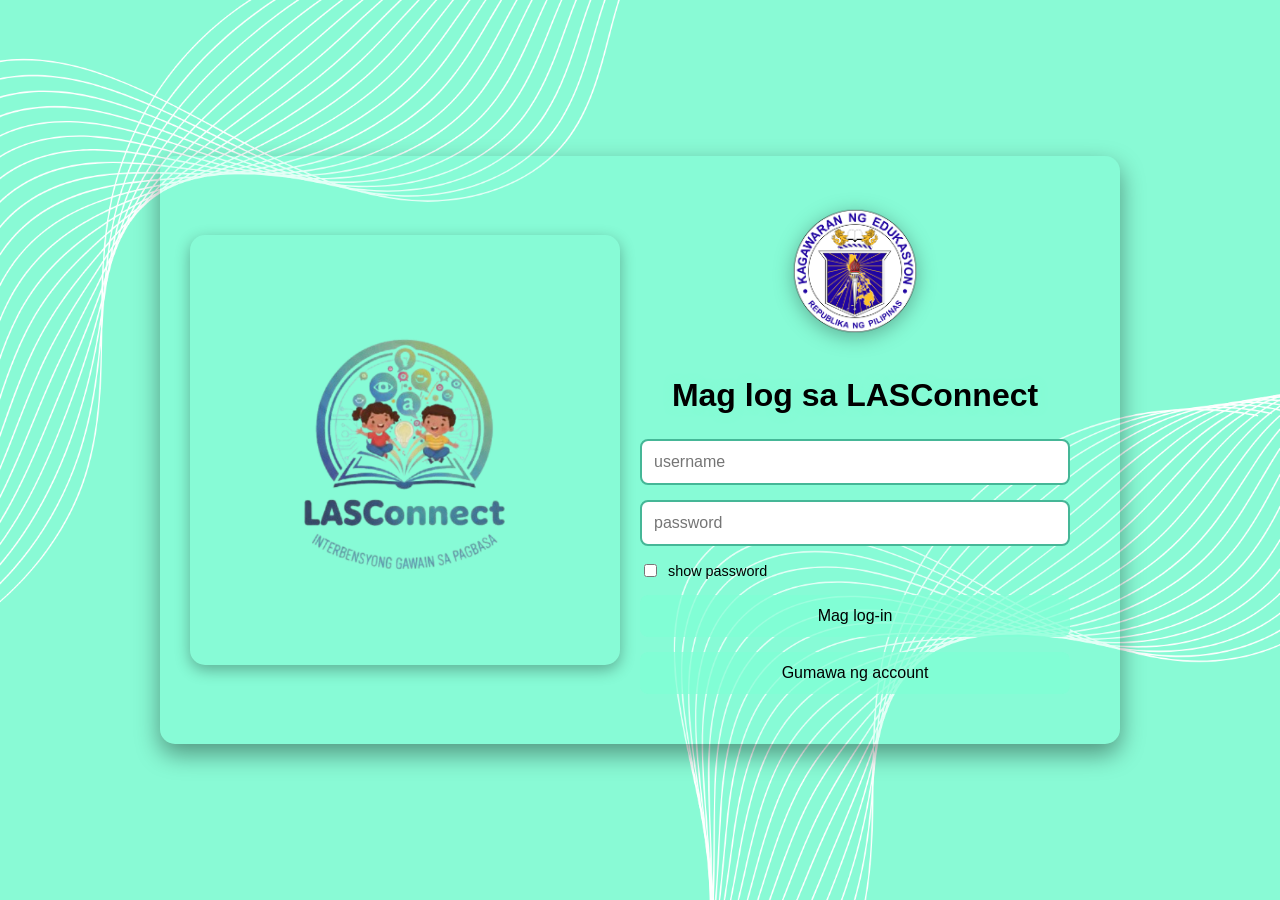
<file: aralin4.html>
<!DOCTYPE html>
<html lang="en">
<head>
<meta charset="UTF-8">
<meta name="viewport" content="width=device-width, initial-scale=1.0">
<link rel="stylesheet" href="aralincss.css">
<title>Aralin 4</title>
</head>
<body>

<!-- STEP 1 -->
<div class="content-box" id="content1">
<h2>Gawain sa Pagkatuto</h2>
<p><b>Asignatura:</b> Filipino</p>
<p><b>Baitang:</b> Senior High School</p>
<p><b>Paksa:</b> Maikling Kuwento</p>
<p><b>Pamagat:</b> Sa Lilim ng Manggahan</p>
<p><b>Estratehiya:</b> Mapa ng Kuwento (Story Map)</p>
<button onclick="showNext(1)">Sumunod</button>
</div>

<!-- STEP 2 -->
<div class="content-box" id="content2" style="display:none;">
<h2>Layunin ng Aralin</h2>
<ul>
<li>natutukoy ang mga element ng maikling kuwento (tauhan, tagpuan,  suliranin, banghay, wakas at aral); </li>
<li>naiakikita ang pag-unawa sa pamamagitan ng mapa ng kuwento  (story map); at </li>
<li>nakapagbibigay ng sariling repleksyon batay sa mensahe ng kuwento.</li>
</ul>
<button onclick="showPrevious(2)">Bumalik</button>
<button onclick="showNext(2)">Sumunod</button>
</div>

<!-- STEP 3 -->
<div class="content-box" id="content3" style="display:none;">
<h2>Pagganyak</h2>
<h3>Isipin at sagutin:</h3>
<p>Kung ikaw ay may pangarap na hindi gusto ng iyong magulang o lolo/lola, ipaglalaban mo ba ito? Bakit? </p>
<textarea name="Kung ikaw ay may pangarap na hindi gusto ng iyong magulang o lolo/lola, ipaglalaban mo ba ito? Bakit?" rows="6"></textarea>
<button onclick="showPrevious(3)">Bumalik</button>
<button onclick="showNext(3)">Sumunod</button>
</div>

<!-- STEP 4 -->
<div class="content-box" id="content4" style="display:none;">
<h2>Gawain A: Talasalitaan</h2><br><br>
<p>
Panuto: Ipares ang salita sa Hanay A sa tamang kahulugan sa Hanay B. <br><br>
Hanay B <br></p>
<label>1.Katayuan sa buhay :</label>
<input type="text" name="Katayuan sa buhay"> <br><br>

<label>2.Irigasyon :</label>
<input type="text" name="Irigasyon"><br><br>

<label>3.Pamayanan :</label>
<input type="text" name="Pamayanan"><br><br>

<label>4.Imbakan :</label>
<input type="text" name="Imbakan"><br><br>

<label>5.Yapak :</label>
<input type="text" name="Yapak"><br><br>
<p>
    Hanay B<br> 
A. Daluyan ng tubig sa bukid <br>
B. Antas ng kalagayang panlipunan <br>
C. Lalagyan ng ani <br>
D. Bakas ng paa / talinghaga sa pagsunod <br>
E. Komunidad ng mga tao <br>

</p>

<button onclick="showPrevious(4)">Bumalik</button>
<button onclick="showNext(4)">Sumunod</button>
</div>

<!-- STEP 5 -->
<div class="content-box" id="content5" style="display:none;">
<h2>Aralin / Babasahin</h2>
<p>Basahin ang maikling kwento at sagutin ang mga tanong at gawain sa
ibaba. </p>
<img src="images/b4.png" alt="" class="boook"><br>
<p><b>Sa Lilim ng Manggahan</b></p>
<p class="story">
    Sa isang malawak na hacienda sa lalawigan, magkatabing lumaki sina 
Miguel at Tomas. Si Miguel ay apo ni Mang Isko, ang nagmamay-ari ng 
pinakamalaking manggahan sa kanilang bayan. Samantalang si Tomas 
naman ay anak ng isang mahirap na manggagawa sa bukid na matagal nang 
namamasukan sa hacienda. Magkaiba man ang kanilang katayuan sa buhay, 
iisa ang tibok ng kanilang puso sa tuwing sila’y nagtatakbuhan sa lilim ng 
matatandang punong mangga, nagbabahagi ng tinapay, at nangangarap 
tungkol sa hinaharap.
</p>
<p class="story">
    Mula pagkabata, malinaw na ang nais ni Mang Isko para sa kanyang 
apo. “Ikaw ang magmamana ng manggahan, Miguel,” madalas niyang 
sabihin. “Ikaw ang magpapatuloy ng ating sinimulan.” Ngunit sa puso ni 
Miguel ay may ibang pangarap na umuusbong, ang maging inhinyero. Gusto 
niyang matutong magdisenyo ng mga tulay at irigasyon upang makatulong 
sa mga magsasaka sa kanilang lugar.  
</p>
<p class="story">
    Hindi naging madali ang desisyon ni Miguel. Alam niyang masasaktan 
ang kanyang lolo, subalit buo ang kanyang loob. Sa tulong ng pagsusumikap 
at ilang iskolarship, nakapagtapos siya ng pag-aaral. Habang si Miguel ay 
nasa lungsod, nanatili si Tomas sa hacienda. Kahit mahirap ang buhay, hindi 
niya iniwan ang manggahan. Tinulungan niya si Mang Isko sa pangangasiwa 
mula sa pag-aayos ng irigasyon, pakikipag-usap sa mga manggagawa, 
hanggang sa pagbabantay ng ani tuwing anihan. Unti-unti, natutunan ni 
Tomas ang bawat sulok ng manggahan, pati ang ugali ng lupa at takbo ng 
panahon. 
</p>
<p class="story">
    Nang makapagtapos si Miguel bilang inhinyero, bumalik siya sa 
hacienda dala ang tuwa at pag-asang maibahagi ang kanyang natutunan. 
Ngunit sinalubong siya ng mabigat na balita. Nagkasakit si Mang Isko at hindi 
na kayang pangasiwaan ang buong manggahan. Kinailangan ng taong 
maaaring tumulong sa pamamahala nito.  
</p>
<p class="story">
    Hindi nag-atubili si Tomas. Kahit wala siyang pormal na pinag-aralan, 
dala niya ang karanasan at malasakit. Araw-araw niyang inaalagaan ang 
manggahan habang inaalagaan din ang lolo ng kanyang kaibigan. Nang 
makita ni Miguel ang ginagawa ni Tomas, napuno ng pasasalamat ang 
kanyang dibdib. Doon niya napagtantong hindi lamang dugo ang nagmamana 
ng responsibilidad kundi ang pusong handang maglingkod.  
</p>
<p class="story">
    Pinagsama ni Miguel ang kanyang kaalaman bilang inhinyero at ang 
karanasan ni Tomas sa bukid. Nagpagawa sila ng mas maayos na daluyan ng 
tubig, inayos ang imbakan ng ani, at naglatag ng plano para sa mas 
makatarungang sahod ng mga manggagawa. Unti-unting bumuti ang ani ng 
manggahan, at gumaan ang buhay ng mga taong umaasa rito. Isang hapon, 
habang nakaupo si Mang Isko sa ilalim ng punong mangga, pinagmamasdan 
ang dalawang magkaibigang abala sa pagpaplano, napangiti siya. “Hindi ka 
man sumunod sa yapak ko, Miguel,” mahinang sabi niya, “mas malayo ang 
narating mo. At si Tomas… ikaw ang patunay na ang tunay na tagapagmana 
ng lupa ay ang taong nagmamahal dito.” 
</p>
<p class="story">
    Sa lilim ng manggahan, napagtanto nina Miguel at Tomas na ang 
pangarap ay hindi kailangang magsarili. Maaaring magkaiba ang landas, 
ngunit kapag pinagsama ang kaalaman, sipag, at malasakit, mas nagiging 
matibay ang hinaharap—hindi lamang para sa kanila, kundi para sa buong 
pamayanan. 
</p>
<p class="story">
    Aral: Ang tunay na tagumpay ay hindi nasusukat sa kung sino ang 
nagmamay-ari, kundi sa kung sino ang handang magmalasakit at 
maglingkod. Ang pangarap ay mas nagiging makabuluhan kapag ginagamit 
para sa kapakanan ng iba.  
</p>

<button onclick="showPrevious(5)">Bumalik</button>
<button onclick="showNext(5)">Sumunod</button>
</div>

<!-- STEP 6 -->
<div class="content-box" id="content6" style="display:none;">
<h2>Gawain B: Story Map</h2>
<p>Panuto: Punan ang bawat bahagi batay sa iyong pag-unawa sa kuwento. </p>
<label>Pamagat ng Kuwento:</label>
<textarea name="Pamagat"></textarea>

<label>Tauhan</label>
<textarea name="tauhan"></textarea>

<label>Tagpuan</label>
<textarea name="tagpuan"></textarea>

<label>Panahon/ Oras </label>
<textarea name="panahon"></textarea>

<label>Suliranin/ Problema</label>
<textarea name="suliranin"></textarea>

<label>Banghay (Simula)</label>
<textarea name="banghay1"></textarea>

<label>Banghay (Wakas)</label>
<textarea name="banghay2"></textarea>

<label>Banghay (Gitna)</label>
<textarea name="banghay3"></textarea>

<label>Pananaw  
(Unang panauhan, ikalawa 
panauhan o ikatlong panauhan)</label>
<textarea name="pananaw"></textarea>

<label>Uri ng Tunggalian  
(Halimbawa; Tauhan vs Tauhan) at 
ipaliwanag kung bakit.</label>
<textarea name="tunggalian"></textarea>

<label>Aral/ Mensahe ng Kwento</label>
<textarea name="aral"></textarea>
<button onclick="showPrevious(6)">Bumalik</button>
<button onclick="showNext(6)">Sumunod</button>
</div>

<!-- STEP 7 -->
<div class="content-box" id="content7" style="display:none;">
<h2>Pag-unawa</h2>
<p>Panuto: Sagutin ang sumusunod sa 1–2 pangungusap: </p><br>
<p>1. Bakit hindi agad nasunod ni Miguel ang nais ng kanyang lolo?</p>
<textarea name="Bakit hindi agad nasunod ni Miguel ang nais ng kanyang lolo?"></textarea>

<p>Paano ipinakita ni Tomas ang kanyang malasakit sa manggahan at kay Mang Isko??</p>
<textarea name="Paano ipinakita ni Tomas ang kanyang malasakit sa manggahan at kay Mang Isko?"></textarea>

<p>3. Ano ang ipinapakita ng pagtatapos ng kuwento tungkol sa pagkakaibigan?</p>
<textarea name="Ano ang ipinapakita ng pagtatapos ng kuwento tungkol sa pagkakaibigan?"></textarea>

<button onclick="showPrevious(7)">Bumalik</button>
<button onclick="showNext(7)">Sumunod</button>
</div>

<!-- STEP 8 -->
<div class="content-box" id="content8" style="display:none;">
<h2>Malikhaing Gawain</h2>
<p>Panuto: Sumulat ng maikling talata tungkol sa kung paano mo gagamitin 
ang iyong pangarap o kakayahan upang makatulong sa iba, tulad ng ginawa 
nina Miguel at Tomas. </p><br>
<textarea rows="6" name="malikhain"></textarea>
<p>Pamantayan sa Pagmamarka (Rubric – Maikli) <br> 
❖ Nilalaman at Mensahe (5 pts) – malinaw na naipakita ang ideya ng 
kapayapaan at pag-aalaga <br>
❖ Pagkamalikhain (5 pts) – orihinal ang ideya at presentasyon <br>
❖ Kalinisan at Ayos (5 pts) – maayos ang gawa at malinaw ang <br>
sulat/guhit<br> 
❖ Pagsunod sa Panuto (5 pts) – nasunod ang napiling gawain <br>
❖ Kabuuan: 20 puntos </p>
<button onclick="showPrevious(8)">Bumalik</button>
<button onclick="showNext(8)">Sumunod</button>
</div>

<!-- STEP 9 -->
<div class="content-box" id="content9" style="display:none;">
<h2>Pagninilay</h2>
<p>Panuto: Kumpletuhin ang pangungusap: </p>
<p>Mula sa kuwento, natutunan ko na :</p>
<textarea rows="6" name="Mula sa kuwento, natutunan ko na"></textarea>
<p>at magagamit ko ito sa aking buhay sa pamamagitan ng</p>
<textarea rows="6" name="at magagamit ko ito sa aking buhay sa pamamagitan ng"></textarea>
<button onclick="showPrevious(9)">Bumalik</button>
<button onclick="finish()">Natapos</button>
</div>

<script>
document.addEventListener("DOMContentLoaded", function(){

    const currentUser = localStorage.getItem("currentUser");
    if(!currentUser){
        alert("Mangyaring mag-log in muna!");
        window.location.href = "index.html";
        return;
    }

    // Ginamit ang 'answers4' para sa data ng Aralin 4
    let answers = JSON.parse(localStorage.getItem("answers4")) || {};

    // ==========================================
    // SHOW NEXT WITH REQUIRED FIELD VALIDATION
    // ==========================================
    window.showNext = function(current){
        const currentBox = document.getElementById("content" + current);
        const inputs = currentBox.querySelectorAll("input, textarea");
        let allFilled = true;

        // Validation: Check kung may laman ang bawat input/textarea
        inputs.forEach(input => {
            if(input.value.trim() === ""){
                allFilled = false;
                input.style.borderColor = "red"; // Markahan ang blangko
            } else {
                input.style.borderColor = "#7fffd4"; // Ibalik sa mint color
            }
        });

        if(!allFilled){
            alert("Pakisagutan muna ang lahat ng katanungan sa bahaging ito bago magpatuloy.");
            return; 
        }

        const next = document.getElementById("content"+(current+1));
        if(next){
            document.getElementById("content"+current).style.display = "none";
            next.style.display = "block";
            window.scrollTo(0, 0); // Balik sa itaas ng screen
        }
    }

    window.showPrevious = function(current){
        const prev = document.getElementById("content"+(current-1));
        if(prev){
            document.getElementById("content"+current).style.display = "none";
            prev.style.display = "block";
            window.scrollTo(0, 0);
        }
    }

    // =========================
    // LOAD SAVED ANSWERS
    // =========================
    if(answers[currentUser]){
        for(let step=3; step<=9; step++){
            const box = document.getElementById("content"+step);
            if(box){
                box.querySelectorAll("input, textarea").forEach(input => {
                    if(answers[currentUser][input.name]){
                        input.value = answers[currentUser][input.name];
                        input.disabled = true; // I-lock ang input kung tapos na
                    }
                });
            }
        }
        window.finish = function(){
            window.location.href = "mgaaralin.html";
        }
    } else {
        // =========================
        // FINISH (SAVE DATA)
        // =========================
        window.finish = function(){
            const lastBox = document.getElementById("content9");
            const lastInputs = lastBox.querySelectorAll("textarea");
            let lastFilled = true;

            lastInputs.forEach(input => {
                if(input.value.trim() === "") {
                    lastFilled = false;
                    input.style.borderColor = "red";
                }
            });

            if(!lastFilled){
                alert("Kumpletuhin muna ang huling pagninilay.");
                return;
            }

            answers[currentUser] = {};
            for(let step=3; step<=9; step++){
                const box = document.getElementById("content"+step);
                if(box){
                    box.querySelectorAll("input, textarea").forEach(input => {
                        answers[currentUser][input.name] = input.value;
                        input.disabled = true;
                    });
                }
            }
            
            localStorage.setItem("answers4", JSON.stringify(answers));
            alert("Mahusay! Matagumpay mong natapos ang Aralin 4.");
            window.location.href = "mgaaralin.html";
        }
    }
});
</script>

</body>
</html>
</file>
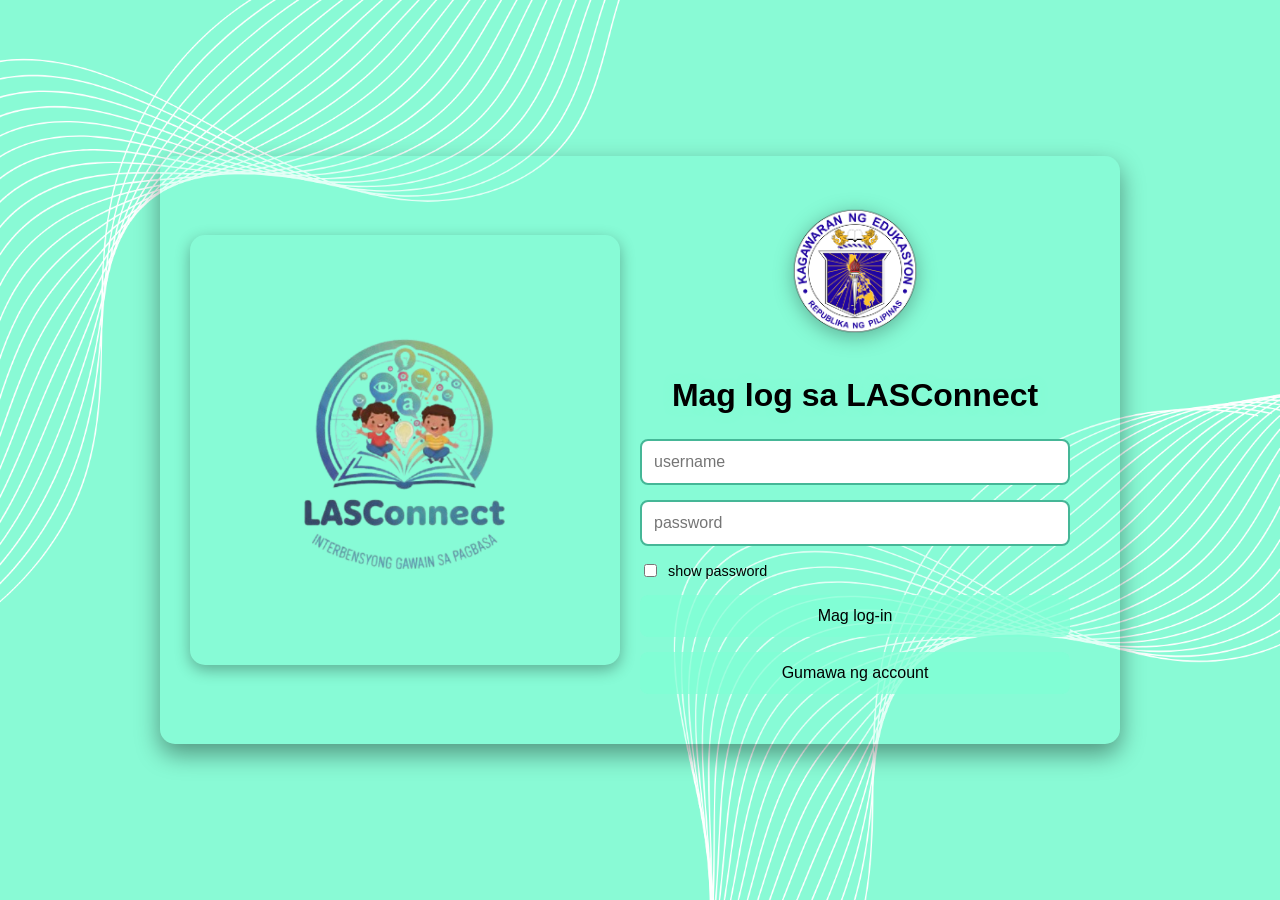
<file: aralin5.html>
<!DOCTYPE html>
<html lang="en">
<head>
<meta charset="UTF-8">
<meta name="viewport" content="width=device-width, initial-scale=1.0">
<link rel="stylesheet" href="aralincss.css">
<title>Aralin 5</title>
</head>
<body>

<!-- STEP 1 -->
<div class="content-box" id="content1">
<h2>Gawain sa Pagkatuto</h2>
<p><b>Asignatura:</b> Filipino</p>
<p><b>Baitang:</b> Senior High School</p>
<p><b>Paksa:</b> Tekstong Naratibo</p>
<p><b>Pamagat:</b> Ang Huling Upuan sa Silid</p>
<p><b>Estratehiya:</b> Story Mountain</p>
<button onclick="showNext(1)">Sumunod</button>
</div>

<!-- STEP 2 -->
<div class="content-box" id="content2" style="display:none;">
<h2>Layunin ng Aralin</h2>
<ul>
<li>natutukoy ang tema at mensahe ng binasang kuwento;</li>
<li>naipapaliwanag ang panloob na tunggalian ng tauhan;</li>
<li>nakapagbibigay ng personal na pagninilay batay sa karanasan ng tauhan;</li>
<li>nakagagawa ng maikling malikhaing output;</li>
<li>nakapaglalahad ng daloy ng kuwento gamit ang Story Mountain.</li>
</ul>
<button onclick="showPrevious(2)">Bumalik</button>
<button onclick="showNext(2)">Sumunod</button>
</div>

<!-- STEP 3 -->
<div class="content-box" id="content3" style="display:none;">
<h2>Pagganyak</h2>
<p>Panuto: Sagutin nang buo at simple ang tanong.</p>
<label>1. Natatakot ka bang magsalita sa harap ng klase?</label><br>
<input type="text" name="1. Natatakot ka bang magsalita sa harap ng klase?"><br><br>

<label>2. Kapag natatakot ka, ano ang karaniwan mong ginagawa?</label><br>
<textarea name="reaksyon" rows="4"></textarea>
<button onclick="showPrevious(3)">Bumalik</button>
<button onclick="showNext(3)">Sumunod</button>
</div>

<!-- STEP 4 -->
<div class="content-box" id="content4" style="display:none;">
<h2>Gawain A: Talasalitaan</h2>
<p>Panuto: Bigyang-kahulugan ang mga salita at gamitin sa pangungusap.</p>
<p>Talasalitaan (5 minuto) <br>
Bigyan ng kahulugan batay sa konteksto:</p>
<label>1. Pagdududa:</label><br>
<textarea name="pagdududa"></textarea><br>
<label>2. Tunggalian:</label><br>
<textarea name="tunggalian"></textarea><br>
<label>3. Realisasyon:</label><br>
<textarea name="realisasyon"></textarea><br>
<label>4. Tapang:</label><br>
<textarea name="tapang"></textarea><br>
<button onclick="showPrevious(4)">Bumalik</button>
<button onclick="showNext(4)">Sumunod</button>
</div>

<!-- STEP 5 -->
<div class="content-box" id="content5" style="display:none;">
<h2>Aralin / Babasahin</h2>
<p>Basahin ang maikling kwento at sagutin ang mga tanong at gawain sa
ibaba.</p>
<img src="images/b5.png" alt="" class="boook"><br>
<p><b class="ttt">Ang Huling Upuan sa Silid</b></p>
<p class="story">
Palaging sa huling upuan nakaupo si Andrea. Doon siya ligtas—malayo 
sa mata ng guro, malayo sa tanong, malayo sa pagkakamali. Tahimik siyang 
mag-aaral; maraming iniisip, kakaunti ang sinasabi. 
</p>
<p class="story">
Isang araw, may ipinagawang presentasyon ang guro. Kailangan itong 
ipagtanggol sa harap ng buong klase. Walang makakatanggi. Walang pwedeng 
magtago.
</p>
<p class="story">
Naghanda si Andrea. Inaral niya ang paksa, ngunit mas inaral niya ang 
sarili niyang takot. Sa salamin, paulit-ulit niyang binibigkas ang mga salita—
hindi para maging perpekto, kundi para lang hindi umatras. 
</p>
<p class="story">
Nang araw ng presentasyon, nanginginig ang kamay niya. Mabigat ang 
dibdib. Ngunit nagsalita siya. 
</p>
<p class="story">
Mahina sa simula. Pagkaraan, mas malinaw. Hanggang sa tumatag ang 
boses niya at humupa ang panginginig. Hindi siya ang pinakamahusay sa 
klase, ngunit natalo niya ang mas matagal na kalaban—ang sariling 
pagdududa.
</p>
<p class="story">
  Tahimik ang silid matapos siyang magsalita. Hindi dahil wala silang 
pakialam, kundi dahil nakinig sila.
</p>
<p class="story">
  Paglabas ng klase, napangiti si Andrea. Napagtanto niyang kaya pala 
niya. 
</p>
<p class="story">Mula noon, hindi na siya palaging nasa huling upuan. Minsan, nasa 
gitna na. 
Minsan, 
sa 
harap. 
Hindi dahil nawala ang takot—kundi dahil natutunan niyang humarap kahit 
may takot.</p>
<button onclick="showPrevious(5)">Bumalik</button>
<button onclick="showNext(5)">Sumunod</button>
</div>

<!-- STEP 6 -->
<div class="content-box" id="content6" style="display:none;">
<h2>Gawain B: Story Mountain</h2>
<p>Panuto: Punan ang sumusunod:</p>
<label>Simula:</label><br>
<textarea name="simula"></textarea><br>
<label>Suliranin:</label><br>
<textarea name="suliranin"></textarea><br>
<label>Kasukdulan:</label><br>
<textarea name="kasukdulan"></textarea><br>
<label>Kakalasan:</label><br>
<textarea name="kakalasan"></textarea><br>
<label>Wakas:</label><br>
<textarea name="wakas"></textarea><br>
<button onclick="showPrevious(6)">Bumalik</button>
<button onclick="showNext(6)">Sumunod</button>
</div>

<!-- STEP 7 -->
<div class="content-box" id="content7" style="display:none;">
<h2>Gawain C: Pag-unawa</h2>
<p>Sagutin nang buo ang mga tanong:</p>
<label>1. Bakit palaging sa huling upuan umuupo si Andrea?</label><br>
<textarea name="Bakit palaging sa huling upuan umuupo si Andrea?"></textarea><br>
<label>2. Ano ang ipinagawa ng guro at bakit ito naging mahirap para kay Andrea?</label><br>
<textarea name=" Ano ang ipinagawa ng guro at bakit ito naging mahirap para kay Andrea?"></textarea><br>
<label>3. Ano ang pinakamahalagang pagbabagong nangyari kay Andrea sa kuwento?</label><br>
<textarea name="Ano ang pinakamahalagang pagbabagong nangyari kay Andrea sa kuwento?"></textarea><br>
<label>4. Ano ang sinisimbolo ng “huling upuan” sa tunay na buhay?</label><br>
<textarea name="Ano ang sinisimbolo ng “huling upuan” sa tunay na buhay?"></textarea><br>
<label>5. Bakit mahalagang harapin ang sariling takot kahit hindi tayo perpekto?</label><br>
<textarea name="Bakit mahalagang harapin ang sariling takot kahit hindi tayo perpekto?"></textarea><br>
<button onclick="showPrevious(7)">Bumalik</button>
<button onclick="showNext(7)">Sumunod</button>
</div>

<!-- STEP 8 -->
<div class="content-box" id="content8" style="display:none;">
<h2>Gawain D: Mini-monologo</h2>
<p>Isipin mong ikaw si Andrea bago ang presentasyon. Ano ang sasabihin mo sa sarili mo?</p>
<textarea name="Isipin mong ikaw si Andrea bago ang presentasyon. Ano ang sasabihin mo sa sarili mo?" rows="6"></textarea><br>
<img src="images/rubriks.png" alt="" class="boook"><br>
<button onclick="showPrevious(8)">Bumalik</button>
<button onclick="showNext(8)">Sumunod</button>
</div>

<!-- STEP 9 -->
<div class="content-box" id="content9" style="display:none;">
<h2>Pagninilay</h2>
<p>Tapusin ang pangungusap:</p>
<p>Simula ngayon, haharapin ko ang aking takot sa pamamagitan ng </p>
<textarea name="Simula ngayon, haharapin ko ang aking takot sa pamamagitan ng" rows="4"></textarea><br>
<button onclick="showPrevious(9)">Bumalik</button>
<button onclick="finish()">Natapos</button>
</div>

<script>
document.addEventListener("DOMContentLoaded", function(){

    const currentUser = localStorage.getItem("currentUser");
    if(!currentUser){
        alert("Mangyaring mag-log in muna!");
        window.location.href = "index.html";
        return;
    }

    // Ginamit ang 'answers5' para sa data ng Aralin 5
    let answers = JSON.parse(localStorage.getItem("answers5")) || {};

    // ==========================================
    // SHOW NEXT WITH REQUIRED FIELD VALIDATION
    // ==========================================
    window.showNext = function(current){
        const currentBox = document.getElementById("content" + current);
        const textInputs = currentBox.querySelectorAll("textarea, input[type='text']");
        const radioGroups = currentBox.querySelectorAll("input[type='radio']");
        let allFilled = true;

        // 1. Validate Textareas and Text Inputs
        textInputs.forEach(input => {
            if(input.value.trim() === ""){
                allFilled = false;
                input.style.borderColor = "red"; 
            } else {
                input.style.borderColor = "#7fffd4"; 
            }
        });

        // 2. Validate Radio Buttons (Step 3 specific)
        if(radioGroups.length > 0){
            const name = radioGroups[0].name;
            const checked = currentBox.querySelector(`input[name="${name}"]:checked`);
            if(!checked){
                allFilled = false;
                alert("Pumili muna ng sagot (Oo o Hindi).");
            }
        }

        if(!allFilled){
            if(radioGroups.length === 0) alert("Pakisagutan muna ang lahat ng patlang.");
            return; 
        }

        const next = document.getElementById("content"+(current+1));
        if(next){
            document.getElementById("content"+current).style.display = "none";
            next.style.display = "block";
            window.scrollTo(0, 0);
        }
    }

    window.showPrevious = function(current){
        const prev = document.getElementById("content"+(current-1));
        if(prev){
            document.getElementById("content"+current).style.display = "none";
            prev.style.display = "block";
            window.scrollTo(0, 0);
        }
    }

    // =========================
    // LOAD SAVED ANSWERS
    // =========================
    if(answers[currentUser]){
        for(let step=3; step<=9; step++){
            const box = document.getElementById("content"+step);
            if(box){
                box.querySelectorAll("input, textarea").forEach(input => {
                    if(answers[currentUser].hasOwnProperty(input.name)){
                        if(input.type === "radio"){
                            if(input.value === answers[currentUser][input.name]){
                                input.checked = true;
                            }
                            input.disabled = true;
                        } else {
                            input.value = answers[currentUser][input.name];
                            input.disabled = true;
                        }
                    }
                });
            }
        }
        window.finish = function(){
            window.location.href = "mgaaralin.html";
        }
    } else {
        // =========================
        // FINISH (SAVE DATA)
        // =========================
        window.finish = function(){
            const lastBox = document.getElementById("content9");
            const lastInput = lastBox.querySelector("textarea");
            
            if(lastInput.value.trim() === ""){
                lastInput.style.borderColor = "red";
                alert("Sagutan muna ang huling pagninilay.");
                return;
            }

            answers[currentUser] = {};
            for(let step=3; step<=9; step++){
                const box = document.getElementById("content"+step);
                if(box){
                    box.querySelectorAll("input, textarea").forEach(input => {
                        if(input.type === "radio"){
                            if(input.checked) answers[currentUser][input.name] = input.value;
                        } else {
                            answers[currentUser][input.name] = input.value;
                        }
                        input.disabled = true;
                    });
                }
            }
            localStorage.setItem("answers5", JSON.stringify(answers));
            alert("Salamat! Matagumpay mong natapos ang Aralin 5. Handa ka na para sa susunod na hamon!");
            window.location.href = "mgaaralin.html";
        }
    }
});
</script>

</body>
</html>
</file>
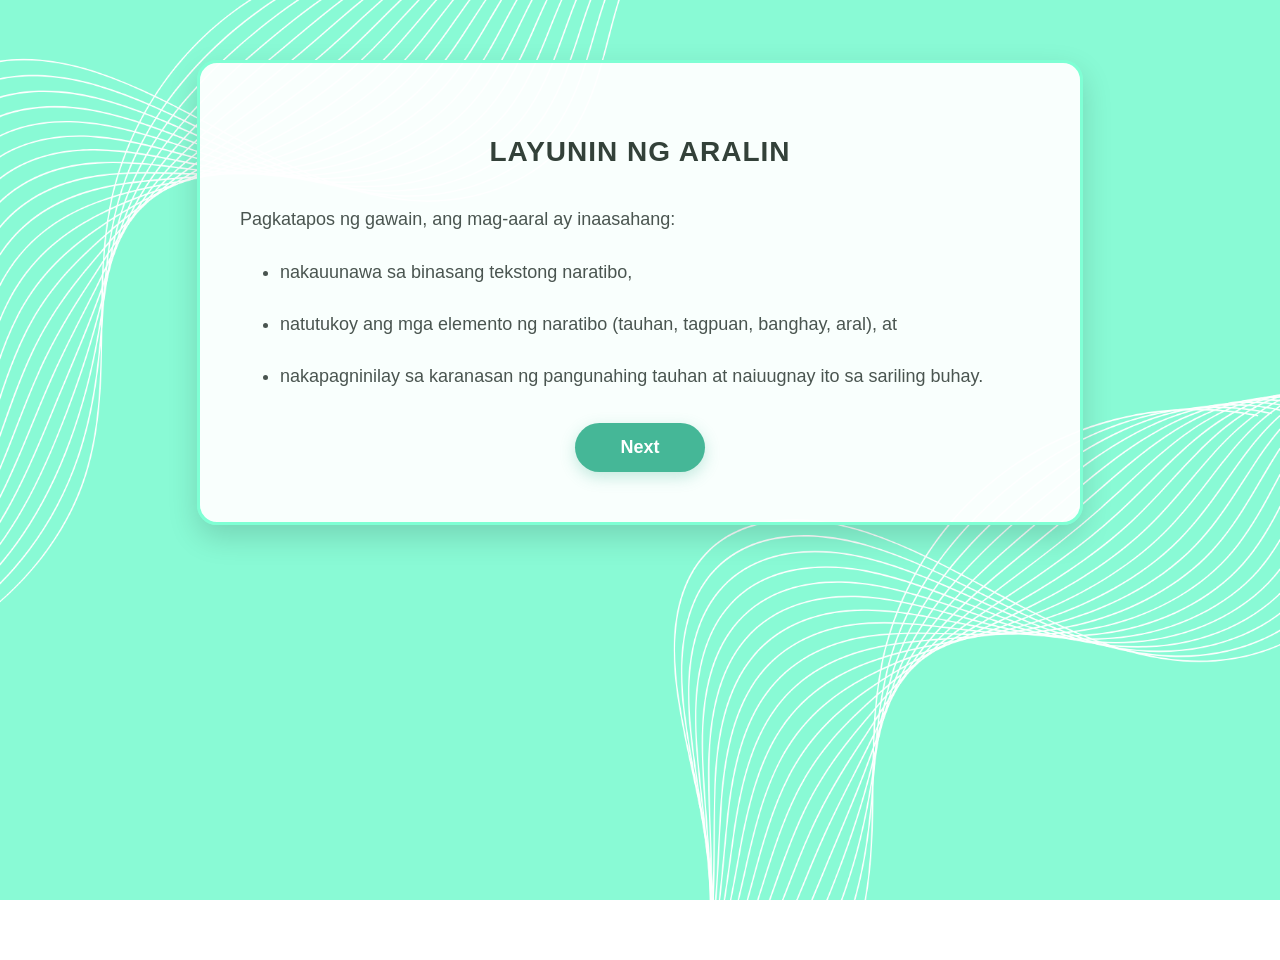
<file: aralinpage1.html>
<!DOCTYPE html>
<html lang="en">
<head>
    <meta charset="UTF-8">
    <title>Gawain sa Pagkatuto</title>
    <link rel="stylesheet" href="aralincss.css">
</head>
<body>
    <div class="content-box">
        <h2>Layunin ng Aralin</h2>

        <p>Pagkatapos ng gawain, ang mag-aaral ay inaasahang:</p>
        <ul>
            <li>nakauunawa sa binasang tekstong naratibo,</li>
            <li>natutukoy ang mga elemento ng naratibo (tauhan, tagpuan, banghay, aral), at</li>
            <li>nakapagninilay sa karanasan ng pangunahing tauhan at naiuugnay ito sa sariling buhay.</li>
        </ul>

        <button class="next-btn">Next</button>
    </div>
</body>
</html>
</file>
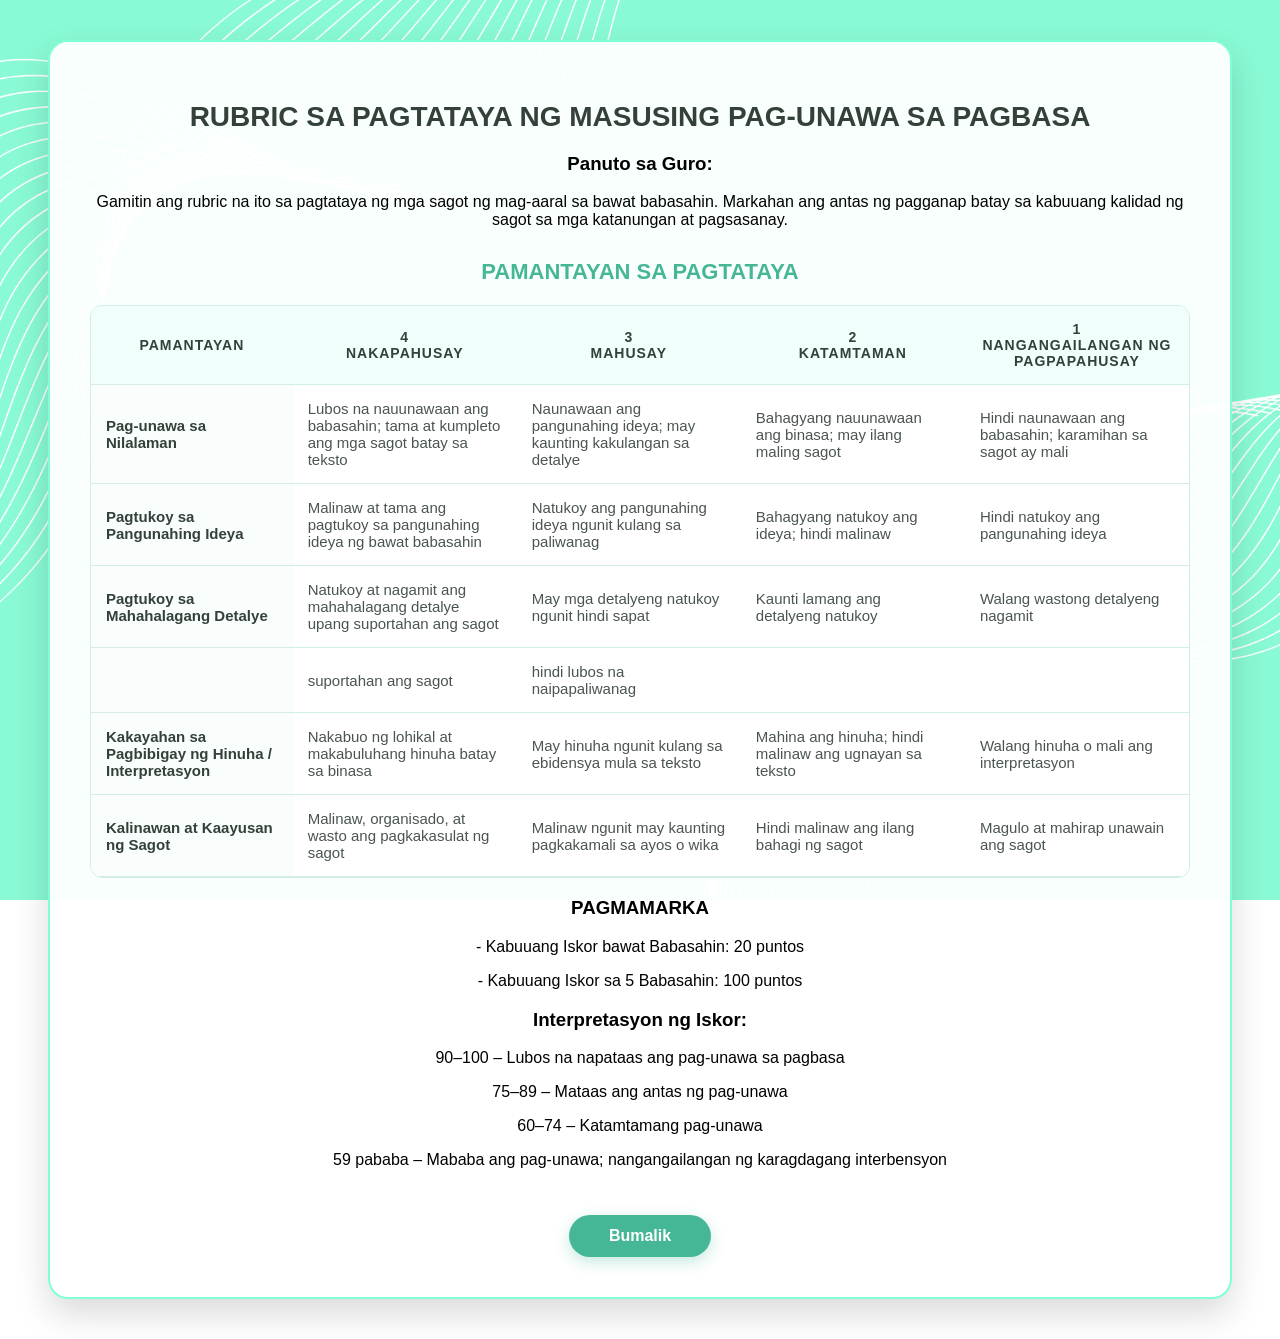
<file: huli.html>
<!DOCTYPE html>
<html lang="tl">
<head>
    <meta charset="UTF-8">
    <title>Rubric sa Pagbasa</title>
    <link rel="stylesheet" href="rubric.css">
</head>
<body>

<div class="container">

    <h1>RUBRIC SA PAGTATAYA NG MASUSING PAG-UNAWA SA PAGBASA</h1>

    <h3>Panuto sa Guro:</h3>
    <p>
        Gamitin ang rubric na ito sa pagtataya ng mga sagot ng mag-aaral sa bawat babasahin.
        Markahan ang antas ng pagganap batay sa kabuuang kalidad ng sagot sa mga katanungan
        at pagsasanay.
    </p>

    <h2>PAMANTAYAN SA PAGTATAYA</h2>

    <!-- TABLE 1 -->
    <table>
        <tr>
            <th>PAMANTAYAN</th>
            <th>4<br>NAKAPAHUSAY</th>
            <th>3<br>MAHUSAY</th>
            <th>2<br>KATAMTAMAN</th>
            <th>1<br>NANGANGAILANGAN NG PAGPAPAHUSAY</th>
        </tr>

        <tr>
            <td><b>Pag-unawa sa Nilalaman</b></td>
            <td>Lubos na nauunawaan ang babasahin; tama at kumpleto ang mga sagot batay sa teksto</td>
            <td>Naunawaan ang pangunahing ideya; may kaunting kakulangan sa detalye</td>
            <td>Bahagyang nauunawaan ang binasa; may ilang maling sagot</td>
            <td>Hindi naunawaan ang babasahin; karamihan sa sagot ay mali</td>
        </tr>

        <tr>
            <td><b>Pagtukoy sa Pangunahing Ideya</b></td>
            <td>Malinaw at tama ang pagtukoy sa pangunahing ideya ng bawat babasahin</td>
            <td>Natukoy ang pangunahing ideya ngunit kulang sa paliwanag</td>
            <td>Bahagyang natukoy ang ideya; hindi malinaw</td>
            <td>Hindi natukoy ang pangunahing ideya</td>
        </tr>

        <tr>
            <td><b>Pagtukoy sa Mahahalagang Detalye</b></td>
            <td>Natukoy at nagamit ang mahahalagang detalye upang suportahan ang sagot</td>
            <td>May mga detalyeng natukoy ngunit hindi sapat</td>
            <td>Kaunti lamang ang detalyeng natukoy</td>
            <td>Walang wastong detalyeng nagamit</td>
        </tr>
        <tr>
            <td></td>
            <td>suportahan ang sagot</td>
            <td>hindi lubos na naipapaliwanag</td>
            <td></td>
            <td></td>
        </tr>
        <tr>
            <td><b>Kakayahan sa Pagbibigay ng Hinuha / Interpretasyon</b></td>
            <td>Nakabuo ng lohikal at makabuluhang hinuha batay sa binasa</td>
            <td>May hinuha ngunit kulang sa ebidensya mula sa teksto</td>
            <td>Mahina ang hinuha; hindi malinaw ang ugnayan sa teksto</td>
            <td>Walang hinuha o mali ang interpretasyon</td>
        </tr>

        <tr>
            <td><b>Kalinawan at Kaayusan ng Sagot</b></td>
            <td>Malinaw, organisado, at wasto ang pagkakasulat ng sagot</td>
            <td>Malinaw ngunit may kaunting pagkakamali sa ayos o wika</td>
            <td>Hindi malinaw ang ilang bahagi ng sagot</td>
            <td>Magulo at mahirap unawain ang sagot</td>
        </tr>
    </table>

    <div class="pagmamarka">
        <h3>PAGMAMARKA</h3>
        <p>- Kabuuang Iskor bawat Babasahin: 20 puntos</p>
        <p>- Kabuuang Iskor sa 5 Babasahin: 100 puntos</p>

        <h3>Interpretasyon ng Iskor:</h3>
        <p>90–100 – Lubos na napataas ang pag-unawa sa pagbasa</p>
        <p>75–89 – Mataas ang antas ng pag-unawa</p>
        <p>60–74 – Katamtamang pag-unawa</p>
        <p>59 pababa – Mababa ang pag-unawa; nangangailangan ng karagdagang interbensyon</p>
    </div>
    <Button onclick="aa()">Bumalik</Button>

</div>
<script>
    function aa(){
        window.location.href = "mgaaralin.html";
    }
</script>
</body>
</html>
</file>
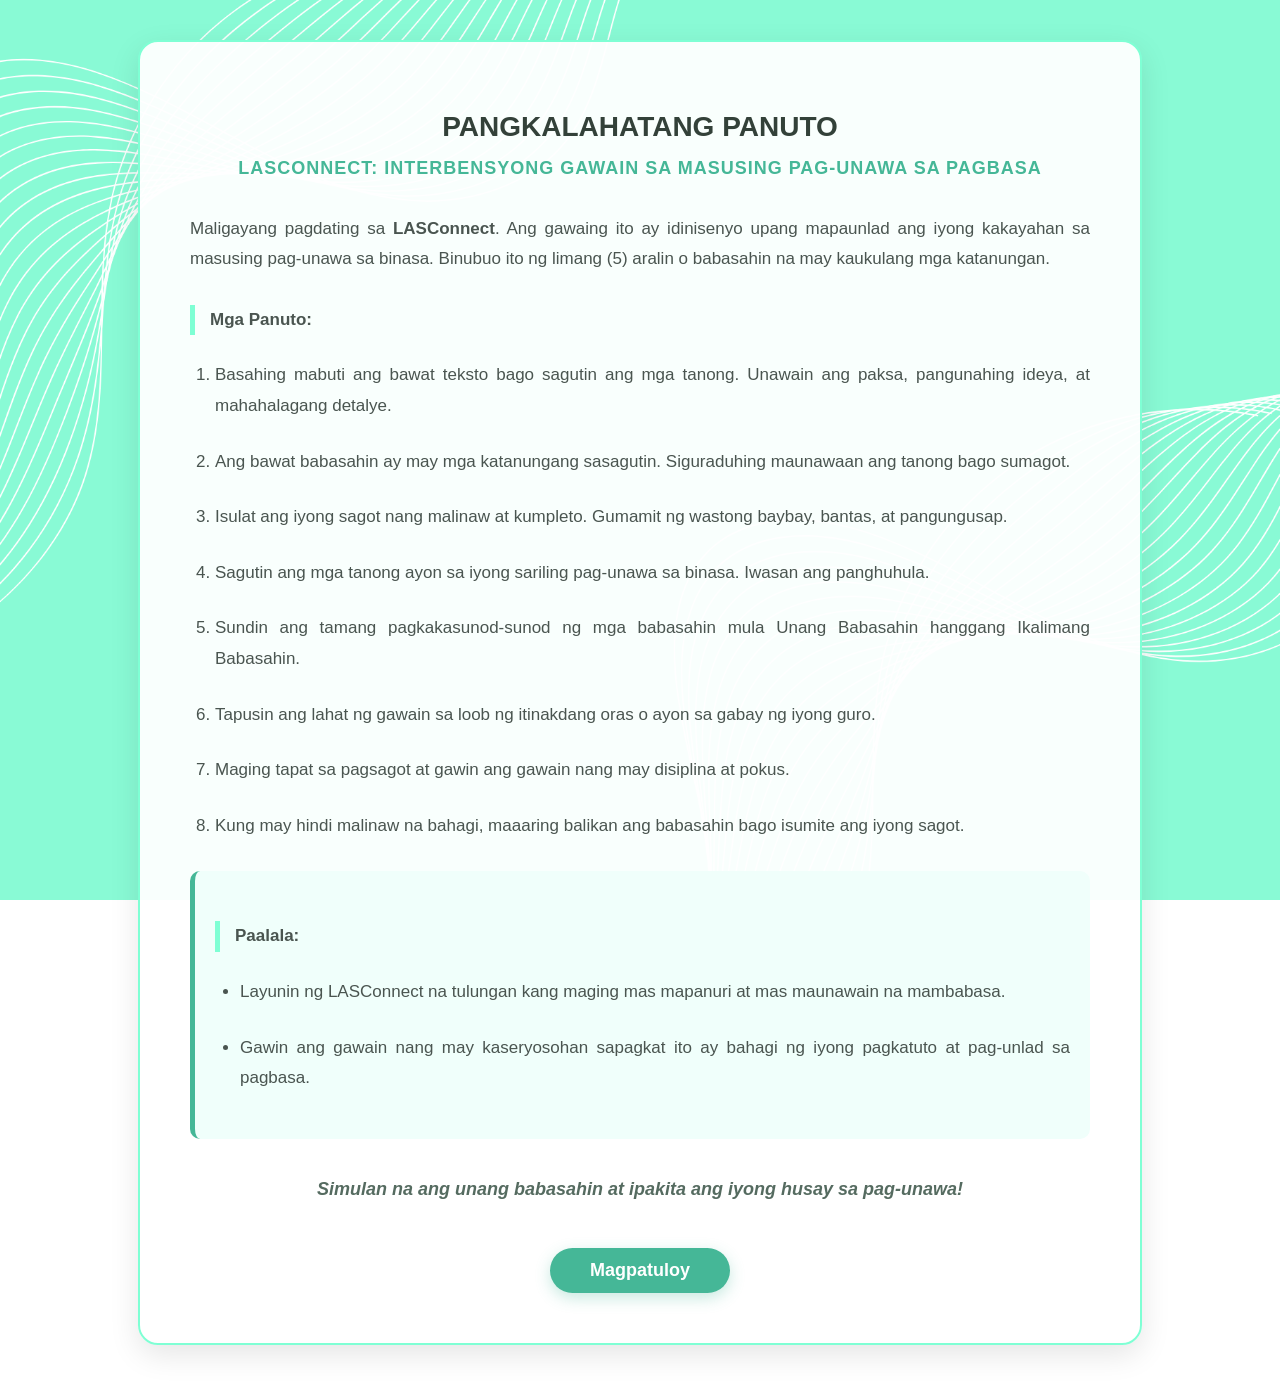
<file: last.html>
<!DOCTYPE html>
<html lang="tl">
<head>
    <meta charset="UTF-8">
    <title>Pangkalahatang Panuto</title>
    <link rel="stylesheet" href="panuto.css">
</head>
<body>

<div class="container">

    <h1>PANGKALAHATANG PANUTO</h1>

    <h2>LASConnect: Interbensyong Gawain sa Masusing Pag-unawa sa Pagbasa</h2>

    <p class="intro">
        Maligayang pagdating sa <b>LASConnect</b>.  
        Ang gawaing ito ay idinisenyo upang mapaunlad ang iyong kakayahan sa masusing pag-unawa sa binasa.
        Binubuo ito ng limang (5) aralin o babasahin na may kaukulang mga katanungan.
    </p>

    <h3 class="jj1">Mga Panuto:</h3>
    <ol>
        <li class="jj1">Basahing mabuti ang bawat teksto bago sagutin ang mga tanong. Unawain ang paksa, pangunahing ideya, at mahahalagang detalye.</li>
        <li class="jj1">Ang bawat babasahin ay may mga katanungang sasagutin. Siguraduhing maunawaan ang tanong bago sumagot.</li>
        <li class="jj1">Isulat ang iyong sagot nang malinaw at kumpleto. Gumamit ng wastong baybay, bantas, at pangungusap.</li>
        <li class="jj1">Sagutin ang mga tanong ayon sa iyong sariling pag-unawa sa binasa. Iwasan ang panghuhula.</li>
        <li class="jj1">Sundin ang tamang pagkakasunod-sunod ng mga babasahin mula Unang Babasahin hanggang Ikalimang Babasahin.</li>
        <li class="jj1">Tapusin ang lahat ng gawain sa loob ng itinakdang oras o ayon sa gabay ng iyong guro.</li>
        <li class="jj1">Maging tapat sa pagsagot at gawin ang gawain nang may disiplina at pokus.</li>
        <li class="jj1">Kung may hindi malinaw na bahagi, maaaring balikan ang babasahin bago isumite ang iyong sagot.</li>
    </ol>

    <div class="paalala">
        <h3 class="jj1">Paalala:</h3>
        <ul>
            <li class="jj1">Layunin ng LASConnect na tulungan kang maging mas mapanuri at mas maunawain na mambabasa.</li>
            <li class="jj1">Gawin ang gawain nang may kaseryosohan sapagkat ito ay bahagi ng iyong pagkatuto at pag-unlad sa pagbasa.</li>
        </ul>
    </div>

    <p class="closing">
        <b>Simulan na ang unang babasahin at ipakita ang iyong husay sa pag-unawa!</b>
    </p>
    <button onclick="aa()">Magpatuloy</button>

</div>
<script>
    function aa(){
        window.location.href = "mgaaralin.html";
    }
</script>
</body>
</html>
</file>
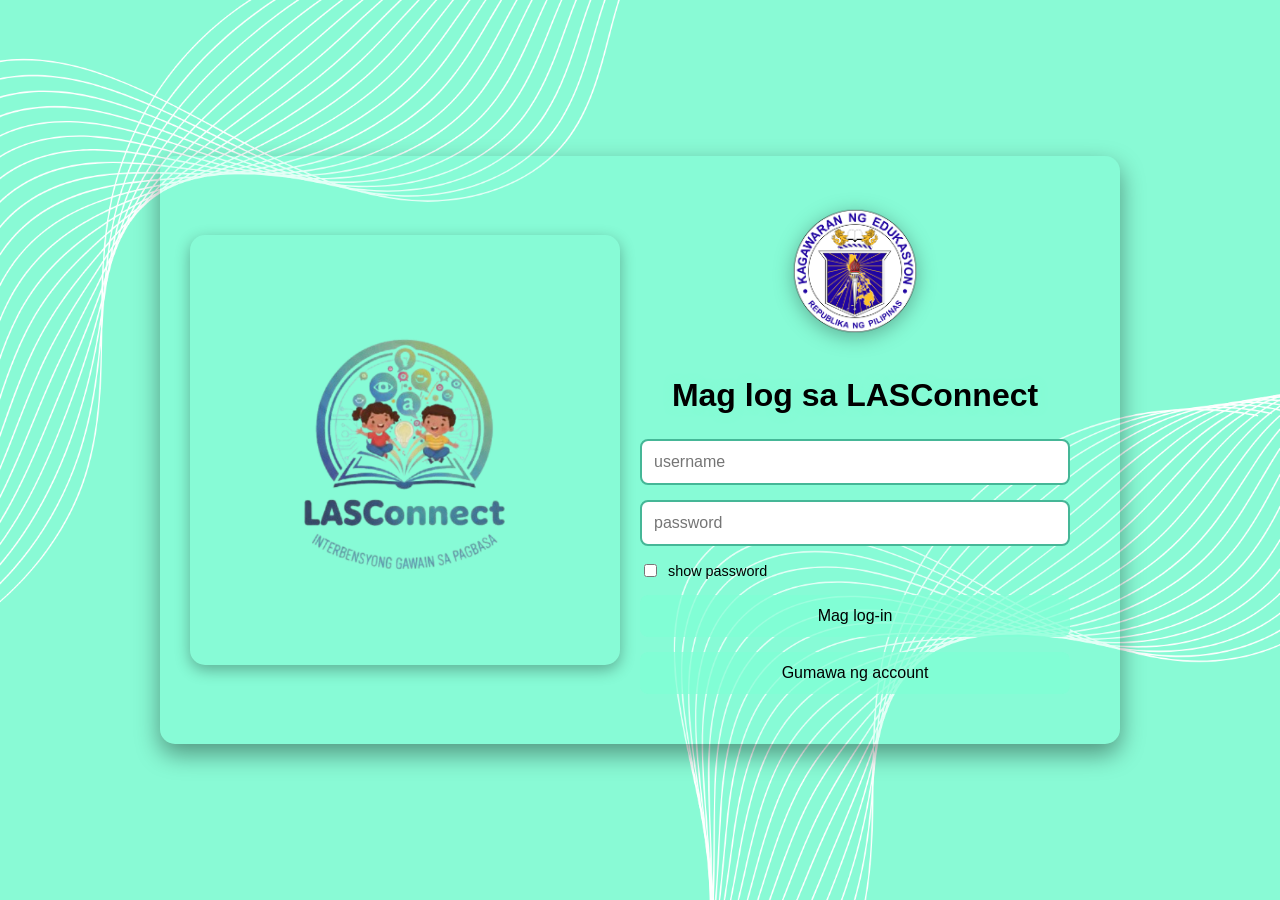
<file: mgaaralin.html>
<!DOCTYPE html>
<html lang="en">
<head>
    <meta charset="UTF-8">
    <title>MGA ARALIN</title>
    <link rel="stylesheet" href="stylesaaralin.css">
</head>
<body>
    <div class="box">


        <h1 class="title">MGA ARALIN</h1>


        <div class="box1">
            
            <label class="card" title="Sa Likod ng Uniporme" onclick="aralin1()">
                <img src="images/book2.png" alt="">
                <p>Aralin 1</p>
            </label>

            <label class="card" onclick="aralin2()" title="Ang Pangarap ni Tatay">
                <img src="images/book2.png" alt="">
                <p>Aralin 2</p>
            </label>

            <label class="card" onclick="aralin3()" title="Ang Hardin sa Likod ng Aking Tahanan">
                <img src="images/book2.png" alt="">
                <p>Aralin 3</p>
            </label>

            <label class="card" onclick="aralin4()" title=" Sa Lilim ng Manggahan ">
                <img src="images/book2.png" alt="">
                <p>Aralin 4</p>
            </label>

            <label class="card" onclick="aralin5()" title="Ang Huling Upuan sa Silid">
                <img src="images/book2.png" alt="">
                <p>Aralin 5</p>
            </label>
            <label class="card1" onclick="aralin6()" title="Rubric">
                <img src="images/n1.png" alt="">
                <p>Rubric</p>
            </label>
            <label class="card3" onclick="viewAnswers()" title="Tignan ang aking mga sagot">
                <img src="images/notebook.png" alt=""> <p>Aking mga Sagot</p>
            </label>
        </div>
        <button class="logout-btn" onclick="aj()">Log Out</button>
    </div>
    <script>
        document.addEventListener("DOMContentLoaded", function(){
    const currentUser = localStorage.getItem("currentUser");
    if(!currentUser){
        alert("Please log in first!");
        window.location.href = "index.html";
    }
});
        function aj(){
            window.location.href = "index.html";
        }
        function aralin1(){
            window.location.href = "aralin.html";
        }
        function aralin2(){
            window.location.href = "aralin2.html";
        }
        function aralin3(){
            window.location.href = "aralin3.html";
        }
        function aralin4(){
            window.location.href = "aralin4.html";
        }
        function aralin5(){
            window.location.href = "aralin5.html";
        }
        function aralin6(){
            window.location.href = "huli.html";
        }
        function viewAnswers(){
        window.location.href = "sagotko.html";
    }
    </script>
</body>
</html>
</file>
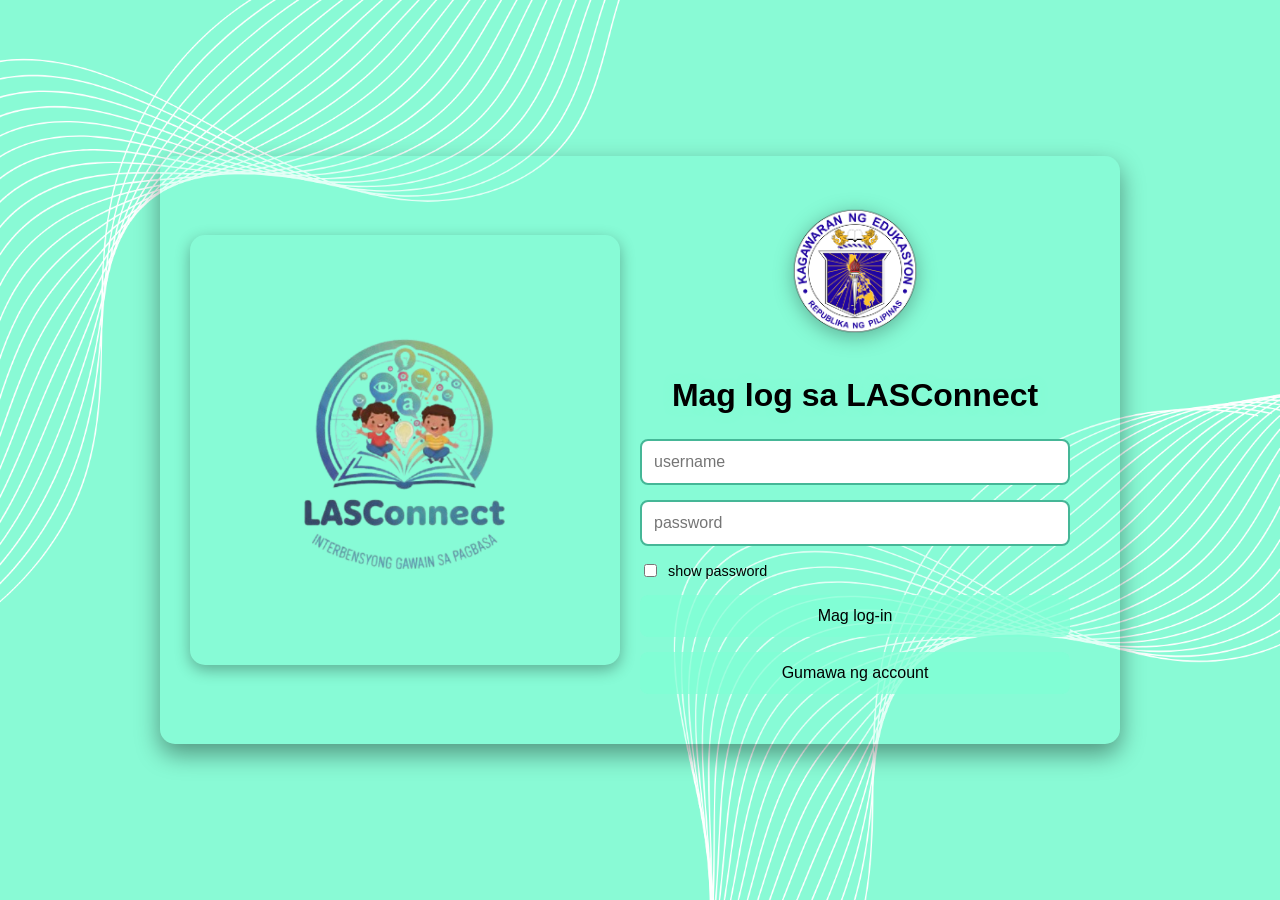
<file: sagotko.html>
<!DOCTYPE html>
<html lang="en">
<head>
    <meta charset="UTF-8">
    <meta name="viewport" content="width=device-width, initial-scale=1.0">
    <title>Aking mga Sagot</title>
    <link rel="stylesheet" href="aralincss.css"> 
    <style>
        .answers-container {
            max-width: 800px;
            margin: 20px auto;
            padding: 20px;
            background: white;
            border-radius: 10px;
            box-shadow: 0 4px 8px rgba(0,0,0,0.1);
        }
        .aralin-section {
            border-bottom: 2px solid #7fffd4;
            margin-bottom: 30px;
            padding-bottom: 15px;
        }
        .aralin-title { color: #2c3e50; border-left: 5px solid #7fffd4; padding-left: 10px; }
        .answer-item { margin: 10px 0; padding: 10px; background: #f9f9f9; border-radius: 5px; }
        .question-label { font-weight: bold; color: #555; display: block; margin-bottom: 5px; font-size: 0.9em; }
        .user-answer { color: #333; font-style: italic; word-wrap: break-word; }
        .no-data { text-align: center; color: #999; padding: 20px; }
        
        /* Button Styles */
        .back-btn { 
            background: #7fffd4; 
            border: none; 
            padding: 10px 20px; 
            border-radius: 5px; 
            cursor: pointer; 
            margin-bottom: 20px;
            font-weight: bold;
            transition: 0.3s;
        }
        .back-btn:hover { background: #66e0bb; }
        
        .bottom-nav {
            text-align: center;
            margin-top: 30px;
            padding-top: 20px;
            border-top: 1px solid #eee;
        }
    </style>
</head>
<body>

    <div class="answers-container">
        
        
        <h1>Summary ng Aking mga Sagot</h1>
        <hr>
        
        <div id="displayArea">
            </div>

        <div class="bottom-nav">
            <button class="back-btn" onclick="window.location.href='mgaaralin.html'">Tapos na Tignan / Bumalik sa Mga Aralin</button>
        </div>
    </div>

    <script>
        document.addEventListener("DOMContentLoaded", function(){
            const currentUser = localStorage.getItem("currentUser");
            const displayArea = document.getElementById("displayArea");

            if(!currentUser){
                alert("Please log in first!");
                window.location.href = "index.html";
                return;
            }

            const aralinKeys = [
                { id: "Aralin 1", key: "answers" },
                { id: "Aralin 2", key: "answers2" },
                { id: "Aralin 3", key: "answers3" },
                { id: "Aralin 4", key: "answers4" },
                { id: "Aralin 5", key: "answers5" }
            ];

            let foundAny = false;

            aralinKeys.forEach(aralin => {
                const allData = JSON.parse(localStorage.getItem(aralin.key)) || {};
                const userData = allData[currentUser];

                if(userData) {
                    foundAny = true;
                    const section = document.createElement("div");
                    section.className = "aralin-section";
                    section.innerHTML = `<h2 class="aralin-title">${aralin.id}</h2>`;

                    for (let key in userData) {
                        const data = userData[key];
                        
                        // Check kung flat structure o nested (para sa compatibility ng A1/A2 update mo)
                        if (typeof data === 'string') {
                            section.innerHTML += createAnswerHTML(key, data);
                        } 
                        else {
                            for (let subKey in data) {
                                section.innerHTML += createAnswerHTML(subKey, data[subKey]);
                            }
                        }
                    }
                    displayArea.appendChild(section);
                }
            });

            if(!foundAny) {
                displayArea.innerHTML = "<p class='no-data'>Wala ka pang naisusumiteng sagot sa anumang aralin.</p>";
            }
        });

        function createAnswerHTML(label, value) {
            // Nililinis ang label (halimbawa: "hamon_na_naranasan" -> "HAMON NA NARANASAN")
            const cleanLabel = label.replace(/_/g, " ").toUpperCase();
            return `
                <div class="answer-item">
                    <span class="question-label">${cleanLabel}:</span>
                    <div class="user-answer">${value || "Walang sagot"}</div>
                </div>
            `;
        }
    </script>
</body>
</html>
</file>
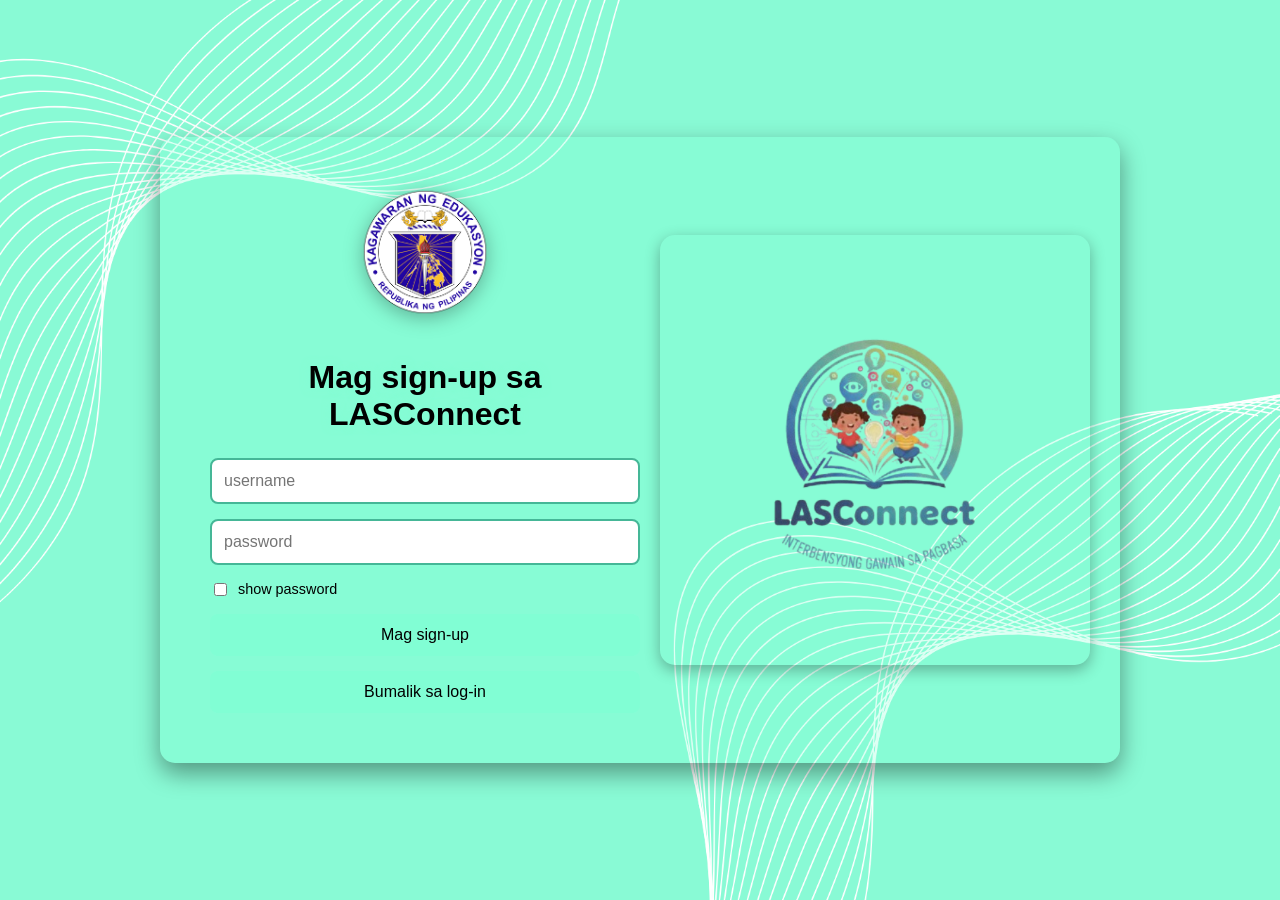
<file: signin.html>
<!DOCTYPE html>
<html lang="en">
<head>
    <meta charset="UTF-8">
    <title></title>
    <link rel="stylesheet" href="style2.css">
</head>
<body>
    <div class="bb1">
    <div class="k2">
    <img src="images/logo_1.png" alt="">
    <h1 class="a11">Mag sign-up sa LASConnect</h1> 
    <div class="aj">
        <input type="text" placeholder="username" class="user" id="user">
        <input type="password" placeholder="password" class="pass" id="pass">
        <label class="show">
    <input type="checkbox" onclick="togglePass()" class="chck"> show password
    </label>
        <button class="b1" onclick="log()">Mag sign-up</button>
        <button class="b2" onclick="sign()">Bumalik sa log-in</button>
    </div>
    </div>
    <div class="k1">
        <img src="images/download.png" alt="">
    </div>
    </div>
    <script>
        function log(){
            const  user = document.getElementById("user").value;
            const  pass = document.getElementById("pass").value;
            let users = JSON.parse(localStorage.getItem("users")) || [];
            if (user == "" || pass == ""){
                window.alert("pakiusap lagyan ang password at username");
            }
            else if(users.find(u => u.username === user)&& users.find(u => u.password === pass)){
            window.alert("Mayroon ka nang account.");
            document.getElementById("user").value = "";
            document.getElementById("pass").value = "";
            }
            else{
                users.push({username: user,
                            password: pass
                });
                localStorage.setItem("users", JSON.stringify(users));

                alert("Matagumpay kang nakapag-sign up!");
                document.getElementById("name").value = "";
                document.getElementById("user").value = "";
            document.getElementById("pass").value = "";
            }
        }
        function sign(){
            window.location.href = "index.html"
        }
        function togglePass(){
    const passInput = document.getElementById("pass");

    if(passInput.type === "password"){
        passInput.type = "text";
    } else {
        passInput.type = "password";
    }
}
    </script>
</body>
</html>
</file>
<file: style.css>
/* style.css */

/* General body styling */
body {
    margin: 0;
    padding: 0;
    font-family: 'Segoe UI', Tahoma, Geneva, Verdana, sans-serif;
    background: url('images/back.png') no-repeat center center fixed;
    background-size: cover;
    display: flex;
    justify-content: center;
    align-items: center;
    height: 100vh;
}

/* Main container */
.bb1 {
    display: flex;
    flex-direction: row;
    background-color: rgba(127, 255, 212, 0.2); /* Inadjust sa aquamarine base ng pic */
    padding: 30px;
    border-radius: 15px;
    box-shadow: 0 10px 25px rgba(0, 0, 0, 0.4);
    max-width: 900px;
    width: 90%;
}

/* Left section - image */
.k1 {
    flex: 1;
    display: flex;
    justify-content: center;
    align-items: center;
}

.k1 img {
    max-width: 100%;
    height: auto;
    border-radius: 15px;
    box-shadow: 0 5px 15px rgba(0,0,0,0.3);
}

/* Right section - form */
.k2 {
    flex: 1;
    padding: 20px;
    display: flex;
    flex-direction: column;
    justify-content: center;
}
.k2 img {
    width: 130px;
    height: auto;
    display: block;
    margin: 0 auto 20px;
    filter: drop-shadow(0 4px 10px rgba(0,0,0,0.3));
}
/* Title */
.a11 {
    color: rgb(0, 0, 0);
    text-align: center;
    margin-bottom: 25px;
    font-size: 2em;
    text-shadow: 0 0 10px rgba(127, 255, 212, 0.7); /* Match sa background waves */
}

/* Form styling */
.aj {
    display: flex;
    flex-direction: column;
    gap: 15px;
}

/* Input fields */
.user, .pass {
    padding: 12px;
    border-radius: 8px;
    border: 2px solid #45b797; /* Pinalitan ang 0f3a1f ng dark mint */
    outline: none;
    font-size: 1em;
}

/* On focus */
.user:focus, .pass:focus {
    border-color: #7fffd4; /* Aquamarine highlight */
    box-shadow: 0 0 8px rgba(69, 183, 151, 0.5);
}

/* Checkbox label */
.show {
    color: rgb(0, 0, 0);
    font-size: 0.9em;
    display: flex;
    align-items: center;
    gap: 8px;
}

/* Buttons */
.b1, .b2 {
    padding: 12px;
    border: none;
    border-radius: 8px;
    font-size: 1em;
    cursor: pointer;
    color: rgb(0, 0, 0);
    transition: all 0.3s ease;
}

.b1 {
    background-color: rgba(127, 255, 212, 0.7); /* Mas malapit sa image color */
}

.b1:hover {
    background-color: #2d5a4c; /* Darker green para sa contrast sa hover */
    transform: translateY(-2px);
    color: white;
}

.b2 {
     background-color: rgba(127, 255, 212, 0.7);
}

.b2:hover {
    background-color: #2d5a4c;
    transform: translateY(-2px);
    color: white;
}
</file>
<file: aralincss.css>
/* Reset */
body {
    margin: 0;
    padding: 0;
    font-family: 'Segoe UI', Arial, sans-serif;
    background-image: url(images/back.png);
    background-position: center;
    background-repeat: no-repeat;
    background-size: cover;
    background-attachment: fixed;
    min-height: 100vh;
}

/* Box */
.content-box {
    background-color: rgba(255, 255, 255, 0.95); /* Mas solid na white para lutang ang text */
    border: 3px solid #7fffd4; /* Aquamarine border mula sa pic */
    border-radius: 20px;
    width: 85%;
    max-width: 800px;
    margin: 60px auto;
    padding: 50px 40px;
    box-shadow: 0 12px 30px rgba(0,0,0,0.15);
}

/* Heading */
.content-box h2 {
    text-align: center;
    color: #334139; /* Deep Charcoal para professional */
    margin-bottom: 35px;
    font-size: 28px;
    font-weight: 800;
    text-transform: uppercase;
    letter-spacing: 1px;
}

/* Text & list */
.content-box p, 
.content-box ul, 
.content-box li {
    font-size: 18px;
    margin-bottom: 20px;
    line-height: 1.8; /* Mas maluwag na line height para madaling basahin */
    color: #4a5550; /* Malinis na dark gray */
}

/* Text input & Textarea common styling */
.text-input, textarea {
    width: 100%;
    padding: 15px;
    font-size: 16px;
    border-radius: 12px;
    border: 2px solid #d1ede4; /* Soft mint border */
    background-color: #fcfdfd;
    margin-bottom: 20px;
    box-sizing: border-box;
    transition: 0.3s;
    font-family: inherit;
}

.text-input:focus, textarea:focus {
    outline: none;
    border-color: #45b797;
    background-color: #ffffff;
    box-shadow: 0 0 10px rgba(127, 255, 212, 0.4);
}

/* Buttons */
button {
    display: block;
    margin: 30px auto 0; /* Centered button */
    padding: 14px 45px;
    font-size: 18px;
    font-weight: bold;
    background-color: #45b797; /* Mint theme */
    color: white;
    border: none;
    border-radius: 50px; /* Modern Pill shape */
    cursor: pointer;
    transition: all 0.3s ease;
    box-shadow: 0 5px 15px rgba(69, 183, 151, 0.3);
}

button:hover {
    background-color: #334139; /* Dark Slate hover */
    transform: translateY(-3px);
    box-shadow: 0 8px 20px rgba(0,0,0,0.2);
}

/* Story */
.story {
    text-indent: 50px;
    text-align: justify;
    line-height: 1.8;
}

/* Book image */
.boook {
    display: block;
    max-width: 90%;
    height: auto;
    margin: 30px auto;
    border-radius: 15px;
    border: 1px solid #7fffd4;
    box-shadow: 0 8px 25px rgba(0,0,0,0.2);
}
</file>
<file: rubric.css>
body {
    font-family: 'Segoe UI', Arial, sans-serif; /* Mas modernong font */
    margin: 0;
    padding: 0;
    text-align: center;
    min-height: 100vh;
    width: 100%;
    display: flex;
    justify-content: center;
    align-items: center;
    background-image: url(images/back.png);
    background-position: center;
    background-repeat: no-repeat;
    background-size: cover;
    background-attachment: fixed;
}

.container {
    background: rgba(255, 255, 255, 0.95); /* Semi-transparent para sosyal */
    padding: 40px;
    width: 90%;
    max-width: 1100px;
    margin: 40px auto;
    border-radius: 20px;
    border: 2px solid #7fffd4; /* Mint border */
    box-shadow: 0 15px 35px rgba(0,0,0,0.15);
}

h1 {
    text-align: center;
    font-size: 28px;
    margin-bottom: 20px;
    color: #334139; /* Dark Slate */
    font-weight: 800;
}

h2 {
    margin-top: 30px;
    color: #45b797; /* Mint Green accent */
    font-size: 22px;
}

.panuto {
    margin-bottom: 25px;
    color: #556b60;
    font-style: italic;
    font-size: 16px;
}

table {
    width: 100%;
    border-collapse: separate; /* Binago para sa rounded corners */
    border-spacing: 0;
    margin-top: 20px;
    border-radius: 12px;
    overflow: hidden; /* Para sumunod yung kanto ng table sa border-radius */
    border: 1px solid #d1ede4;
}

th, td {
    padding: 15px;
    text-align: left;
    vertical-align: middle;
    border-bottom: 1px solid #d1ede4;
}

th {
    background-color: #f0fffb; /* Napakapuputing mint background */
    color: #334139;
    text-align: center;
    font-weight: bold;
    text-transform: uppercase;
    font-size: 14px;
    letter-spacing: 1px;
}

td {
    background-color: white;
    color: #4a5550;
    font-size: 15px;
}

/* Tinanggal ang matapang na black border, ginawang soft mint line */
td:first-child {
    width: 18%;
    font-weight: bold;
    color: #334139;
    background-color: #f9fdfc;
}

th:nth-child(2), th:nth-child(3), th:nth-child(4), th:nth-child(5) {
    width: 20%;
}

/* Hover effect sa rows */
tr:hover td {
    background-color: #f2fdfa;
    transition: 0.2s;
}

button {
    display: inline-block;
    margin-top: 30px;
    padding: 12px 40px;
    font-size: 16px;
    font-weight: bold;
    background-color: #45b797; /* Mint color */
    color: white;
    border: none;
    border-radius: 50px; /* Modern pill shape */
    cursor: pointer;
    transition: 0.3s;
    box-shadow: 0 5px 15px rgba(69, 183, 151, 0.3);
}

button:hover {
    background-color: #334139; /* Dark hover */
    transform: translateY(-2px);
    box-shadow: 0 8px 20px rgba(0,0,0,0.2);
}
</file>
<file: panuto.css>
/* General body styling */
body {
    font-family: 'Segoe UI', Arial, sans-serif;
    margin: 0;
    padding: 40px 20px;
    text-align: center;
    min-height: 100vh;
    width: 100%;
    /* Nilinis ang background properties */
    background: url('images/back.png') no-repeat center center fixed;
    background-size: cover;
    box-sizing: border-box;
}

.container {
    background: rgba(255, 255, 255, 0.95); /* Glassmorphism effect */
    max-width: 900px;
    margin: auto;
    padding: 50px; /* Dinagdagan ang space sa loob */
    border-radius: 20px;
    border: 2px solid #7fffd4; /* Mint border */
    box-shadow: 0 10px 30px rgba(0,0,0,0.1);
}

h1 {
    text-align: center;
    font-size: 28px;
    margin-bottom: 10px;
    color: #334139; /* Dark Slate Charcoal */
    font-weight: 800;
}

h2 {
    text-align: center;
    font-size: 18px;
    margin-bottom: 35px;
    color: #45b797; /* Mint Accent */
    text-transform: uppercase;
    letter-spacing: 1px;
}

.intro, .jj1 {
    text-align: justify;
    line-height: 1.8; /* Mas maluwag na line height para sa readability */
    margin-bottom: 25px;
    color: #4a5550;
    font-size: 17px;
}

h3 {
    margin-top: 30px;
    color: #334139;
    font-size: 20px;
    border-left: 5px solid #7fffd4; /* Nilagyan ng side accent */
    padding-left: 15px;
    text-align: left;
}

ol, ul {
    line-height: 1.8;
    padding-left: 25px;
    color: #4a5550;
    text-align: left;
    font-size: 17px;
}

li {
    margin-bottom: 10px;
}

.paalala {
    margin-top: 30px;
    padding: 20px;
    background-color: #f0fffb; /* Light Mint box for reminders */
    border-radius: 10px;
    border-left: 5px solid #45b797;
    text-align: left;
    color: #334139;
}

.closing {
    margin-top: 40px;
    text-align: center;
    font-size: 18px;
    font-style: italic;
    color: #556b60;
}

button {
    display: inline-block;
    margin-top: 30px;
    padding: 12px 40px;
    font-size: 18px;
    font-weight: bold;
    background-color: #45b797; /* Mint color */
    color: white;
    border: none;
    border-radius: 50px; /* Modern Pill shape */
    cursor: pointer;
    transition: 0.3s ease;
    box-shadow: 0 5px 15px rgba(69, 183, 151, 0.3);
}

button:hover {
    background-color: #334139; /* Dark Slate hover */
    transform: translateY(-3px);
    box-shadow: 0 8px 20px rgba(0,0,0,0.2);
}
</file>
<file: stylesaaralin.css>
body {
    font-family: Arial, sans-serif;
    margin: 0;
    padding: 0;
    text-align: center;
    min-height: 100vh;
    width: 100%;
    display: flex;
    justify-content: center;
    align-items: center;
    background-image: url(images/back.png);
    background-position: center;
    background-repeat: no-repeat;
    background-size: cover;
}

.box {
    display: flex;
    flex-direction: column;
    align-items: center;
    padding: 40px;
    border: 3px solid #7fffd4; 
    border-radius: 20px;
    background-color: rgba(255, 255, 255, 0.9); 
    width: 90%;
    max-width: 1000px;
    margin: 50px auto;
    box-shadow: 0 10px 25px rgba(0,0,0,0.15);
}

.title {
    font-size: 40px;
    font-weight: 800;
    color: #334139; /* Modern Dark Slate */
    letter-spacing: 2px;
    margin-bottom: 40px;
}

.box1 {
    display: grid;
    grid-template-columns: repeat(3, 1fr);
    gap: 30px;
}

.card, .card1 ,.card3{
    background-color: white;
    padding: 25px;
    border-radius: 12px;
    text-align: center;
    cursor: pointer;
    box-shadow: 0 4px 12px rgba(0,0,0,0.08);
    transition: 0.3s ease;
}

.card:hover, .card1:hover ,.card3:hover{
    transform: translateY(-5px);
    box-shadow: 0 8px 20px rgba(0,0,0,0.12);
}

.card img,
.card1 img ,
.card3 img{
    width: 110px;
    height: auto;
    margin-bottom: 15px;
    /* Teal/Mint filter */
    filter: brightness(0) saturate(100%) 
            invert(45%) sepia(50%) saturate(500%) 
            hue-rotate(130deg);
    transition: 0.5s ease;
}

/* --- BINALIK KO NA ITO --- */
.card:hover img {
    content: url("images/book1.png"); 
}

.card1:hover img {
    content: url("images/n2.png"); 
}
/* ------------------------- */

.card p,
.card1 p ,
.card3 p{
    margin: 0;
    font-weight: 600;
    font-size: 18px;
    color: #4a5550; 
}

.logout-btn {
    margin-top: 30px;
    padding: 12px 35px;
    font-size: 16px;
    font-weight: bold;
    color: white;
    background-color: #45b797; 
    border: none;
    border-radius: 8px;
    cursor: pointer;
    transition: 0.3s;
}

.logout-btn:hover {
    background-color: #334139;
    box-shadow: 0 4px 12px rgba(69, 183, 151, 0.4);
}
</file>
<file: style2.css>
/* style2.css */

/* General body styling */
body {
    margin: 0;
    padding: 0;
    font-family: 'Segoe UI', Tahoma, Geneva, Verdana, sans-serif;
    background: url('images/back.png') no-repeat center center fixed;
    background-size: cover;
    display: flex;
    justify-content: center;
    align-items: center;
    height: 100vh;
}

/* Main container */
.bb1 {
    display: flex;
    flex-direction: row;
    background-color: rgba(127, 255, 212, 0.25); /* Pinalitan ang neon ng aquamarine overlay */
    padding: 30px;
    border-radius: 15px;
    box-shadow: 0 10px 25px rgba(0, 0, 0, 0.4);
    max-width: 900px;
    width: 90%;
}

/* Left section */
.k1 {
    flex: 1;
    display: flex;
    justify-content: center;
    align-items: center;
}

.k1 img {
    max-width: 100%;
    height: auto;
    border-radius: 15px;
    box-shadow: 0 5px 15px rgba(0,0,0,0.3);
}

/* Right section */
.k2 {
    flex: 1;
    padding: 20px;
    display: flex;
    flex-direction: column;
    justify-content: center;
}

/* Logo */
.k2 img {
    width: 130px;
    height: auto;
    display: block;
    margin: 0 auto 20px;
    filter: drop-shadow(0 4px 10px rgba(0,0,0,0.3));
}

/* Title */
.a11 {
    color: rgb(0, 0, 0);
    text-align: center;
    margin-bottom: 25px;
    font-size: 2em;
    text-shadow: 0 0 10px rgba(127, 255, 212, 0.8); /* Glow na hango sa waves ng pic */
}

/* Form */
.aj {
    display: flex;
    flex-direction: column;
    gap: 15px;
}

/* Inputs */
.user, .pass {
    padding: 12px;
    border-radius: 8px;
    border: 2px solid #45b797; /* Darker mint border */
    outline: none;
    font-size: 1em;
}

.user:focus, .pass:focus {
    border-color: #7fffd4; /* Mas maliwanag na mint focus */
    box-shadow: 0 0 8px rgba(69, 183, 151, 0.6);
}

/* Checkbox */
.show {
    color: rgb(0, 0, 0);
    font-size: 0.9em;
    display: flex;
    align-items: center;
    gap: 8px;
}

/* Buttons */
.b1, .b2 {
    padding: 12px;
    border: none;
    border-radius: 8px;
    font-size: 1em;
    cursor: pointer;
    color: rgb(0, 0, 0);
    transition: all 0.3s ease;
}

.b1 {
    background-color: rgba(127, 255, 212, 0.7); /* Match sa light green ng background */
}

.b1:hover {
    background-color: #2d5a4c; /* Deep forest green para sa hover contrast */
    transform: translateY(-2px);
    color: white;
}

.b2 {
    background-color: rgba(127, 255, 212, 0.7);
}

.b2:hover {
    background-color: #2d5a4c;
    transform: translateY(-2px);
    color: white;
}
</file>
